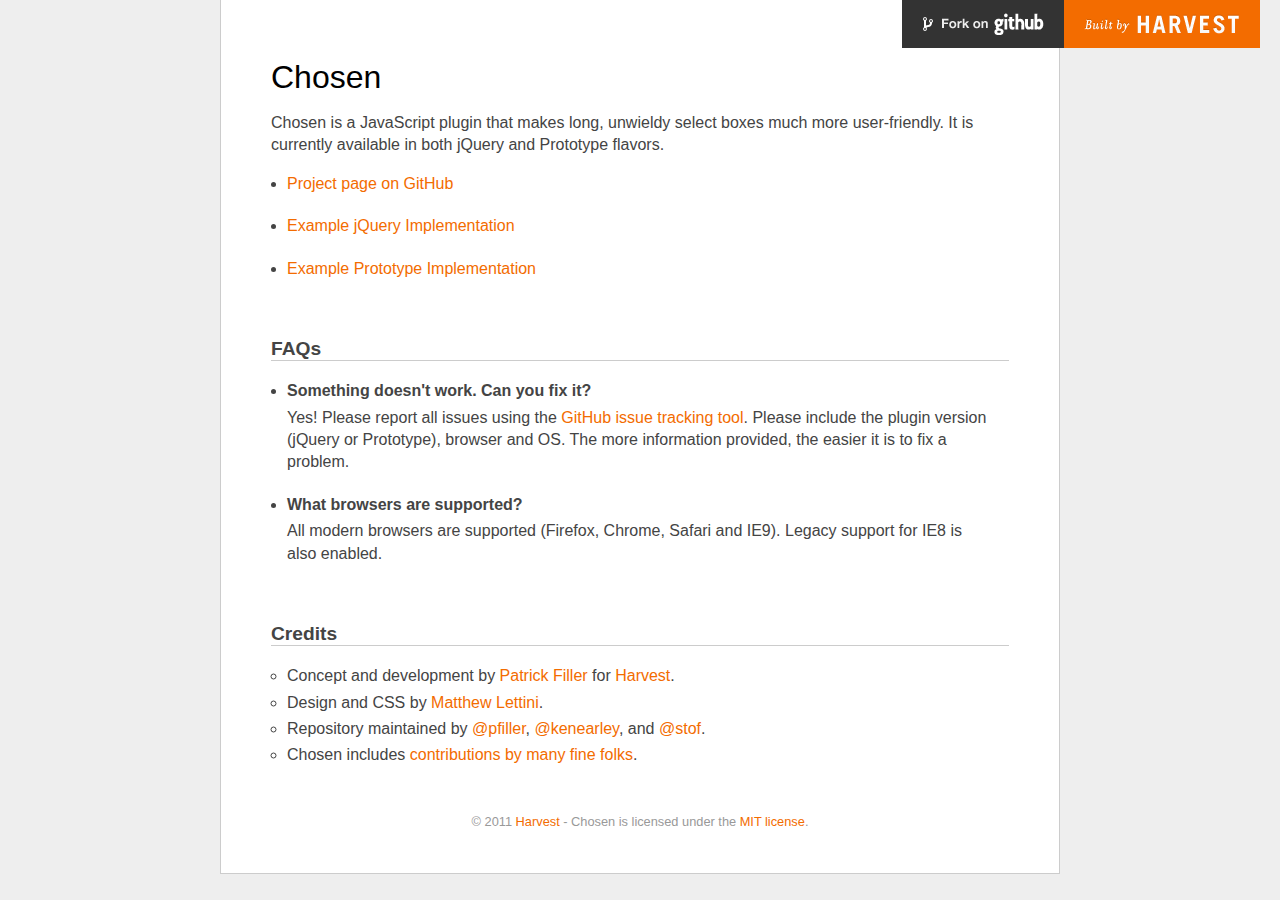
<file: wp-content/plugins/the-events-calendar/vendor/chosen/public/index.html>
<!doctype html>
<html lang="en">
  <head>
    <meta charset="utf-8">
    <!-- Always force latest IE rendering engine (even in intranet) & Chrome Frame -->
    <meta http-equiv="X-UA-Compatible" content="IE=edge,chrome=1">

    <title>Chosen - a JavaScript plugin for jQuery and Prototype - makes select boxes better</title>
    <meta name="description" content="">
    <meta name="author" content="Patrick Filler, Harvest">
    
    <!-- Place favicon.ico & apple-touch-icon.png in the root of your domain and delete these references -->
    <link rel="shortcut icon" href="/favicon.ico">
    <link rel="apple-touch-icon" href="/apple-touch-icon.png">

    <!-- CSS: implied media="all" -->
    <link rel="stylesheet" href="docsupport/style.css">
    <link rel="stylesheet" href="chosen.min.css" />
    
    <!--[if lt IE 9]>
      <script type="text/javascript">
      (function(){
        var html5elements = "address|article|aside|audio|canvas|command|datalist|details|dialog|figure|figcaption|footer|header|hgroup|keygen|mark|meter|menu|nav|progress|ruby|section|time|video".split('|');
        for(var i = 0; i < html5elements.length; i++){
          document.createElement(html5elements[i]);
        }

      })();
      </script>
    <![endif]-->
  </head>

  <body>
    <div id="container">
      <div id="content">
        <header>
          <h1>Chosen</h1>
        </header>
        <div id="container">
          <h2 class="intro">Chosen is a JavaScript plugin that makes long, unwieldy select boxes much more user-friendly. It is currently available in both jQuery and Prototype flavors.</h2>
          <ul>
            <li><a href="https://github.com/harvesthq/chosen/">Project page on GitHub</a></li>
            <li><a href="example.jquery.html">Example jQuery Implementation</a></li>
            <li><a href="example.proto.html">Example Prototype Implementation</a></li>
          </ul>

          <h2>FAQs</h2>
          <ul class="faqs">
            <li>
              <h3>Something doesn't work. Can you fix it?</h3>
              <p>Yes! Please report all issues using the <a href="http://github.com/harvesthq/chosen/issues">GitHub issue tracking tool</a>. Please include the plugin version (jQuery or Prototype), browser and OS. The more information provided, the easier it is to fix a problem.</p>
            </li>
            <li>
              <h3>What browsers are supported?</h3>
              <p>All modern browsers are supported (Firefox, Chrome, Safari and IE9). Legacy support for IE8 is also enabled.</p>
            </li>
          <ul>
            
          <h2>Credits</h2>

          <ul class="credits">
            <li>Concept and development by <a href="http://patrickfiller.com">Patrick Filler</a> for <a href="https://getharvest.com">Harvest</a>.</li>
            <li>Design and CSS by <a href="http://matthewlettini.com">Matthew Lettini</a>.</li>
            <li>Repository maintained by <a href="https://github.com/pfiller">@pfiller</a>, <a href="https://github.com/kenearley">@kenearley</a>, and <a href="https://github.com/stof">@stof</a>.</li>
            <li>Chosen includes <a href="https://github.com/harvesthq/chosen/contributors">contributions by many fine folks</a>.</li>
          </ul>

          <footer>
            &copy; 2011 <a href="http://www.getharvest.com/">Harvest</a> - Chosen is licensed under the <a href="http://en.wikipedia.org/wiki/MIT_License">MIT license</a>.
          </footer>
          
        </div>
        <script src="https://ajax.googleapis.com/ajax/libs/jquery/1.7.1/jquery.min.js" type="text/javascript"></script>
        <script src="chosen.jquery.min.js" type="text/javascript"></script>
        <script type="text/javascript">
          $(".chzn-select").chosen();
          $(".chzn-select-deselect").chosen({allow_single_deselect:true});
        </script>
        
        <script type="text/javascript">

          var _gaq = _gaq || [];
          _gaq.push(['_setAccount', 'UA-103886-18']);
          _gaq.push(['_trackPageview']);

          (function() {
            var ga = document.createElement('script'); ga.type = 'text/javascript'; ga.async = true;
            ga.src = ('https:' == document.location.protocol ? 'https://ssl' : 'http://www') + '.google-analytics.com/ga.js';
            var s = document.getElementsByTagName('script')[0]; s.parentNode.insertBefore(ga, s);
          })();

        </script>
      </div>
    </div>
    <div class="oss-bar">
      <ul>
        <li><a class="fork" href="https://github.com/harvesthq/chosen">Fork on Github</a></li>
        <li><a class="harvest" href="http://www.getharvest.com/">Built by Harvest</a></li>
      </ul>
    </div>
  </body>
</html>
</file>
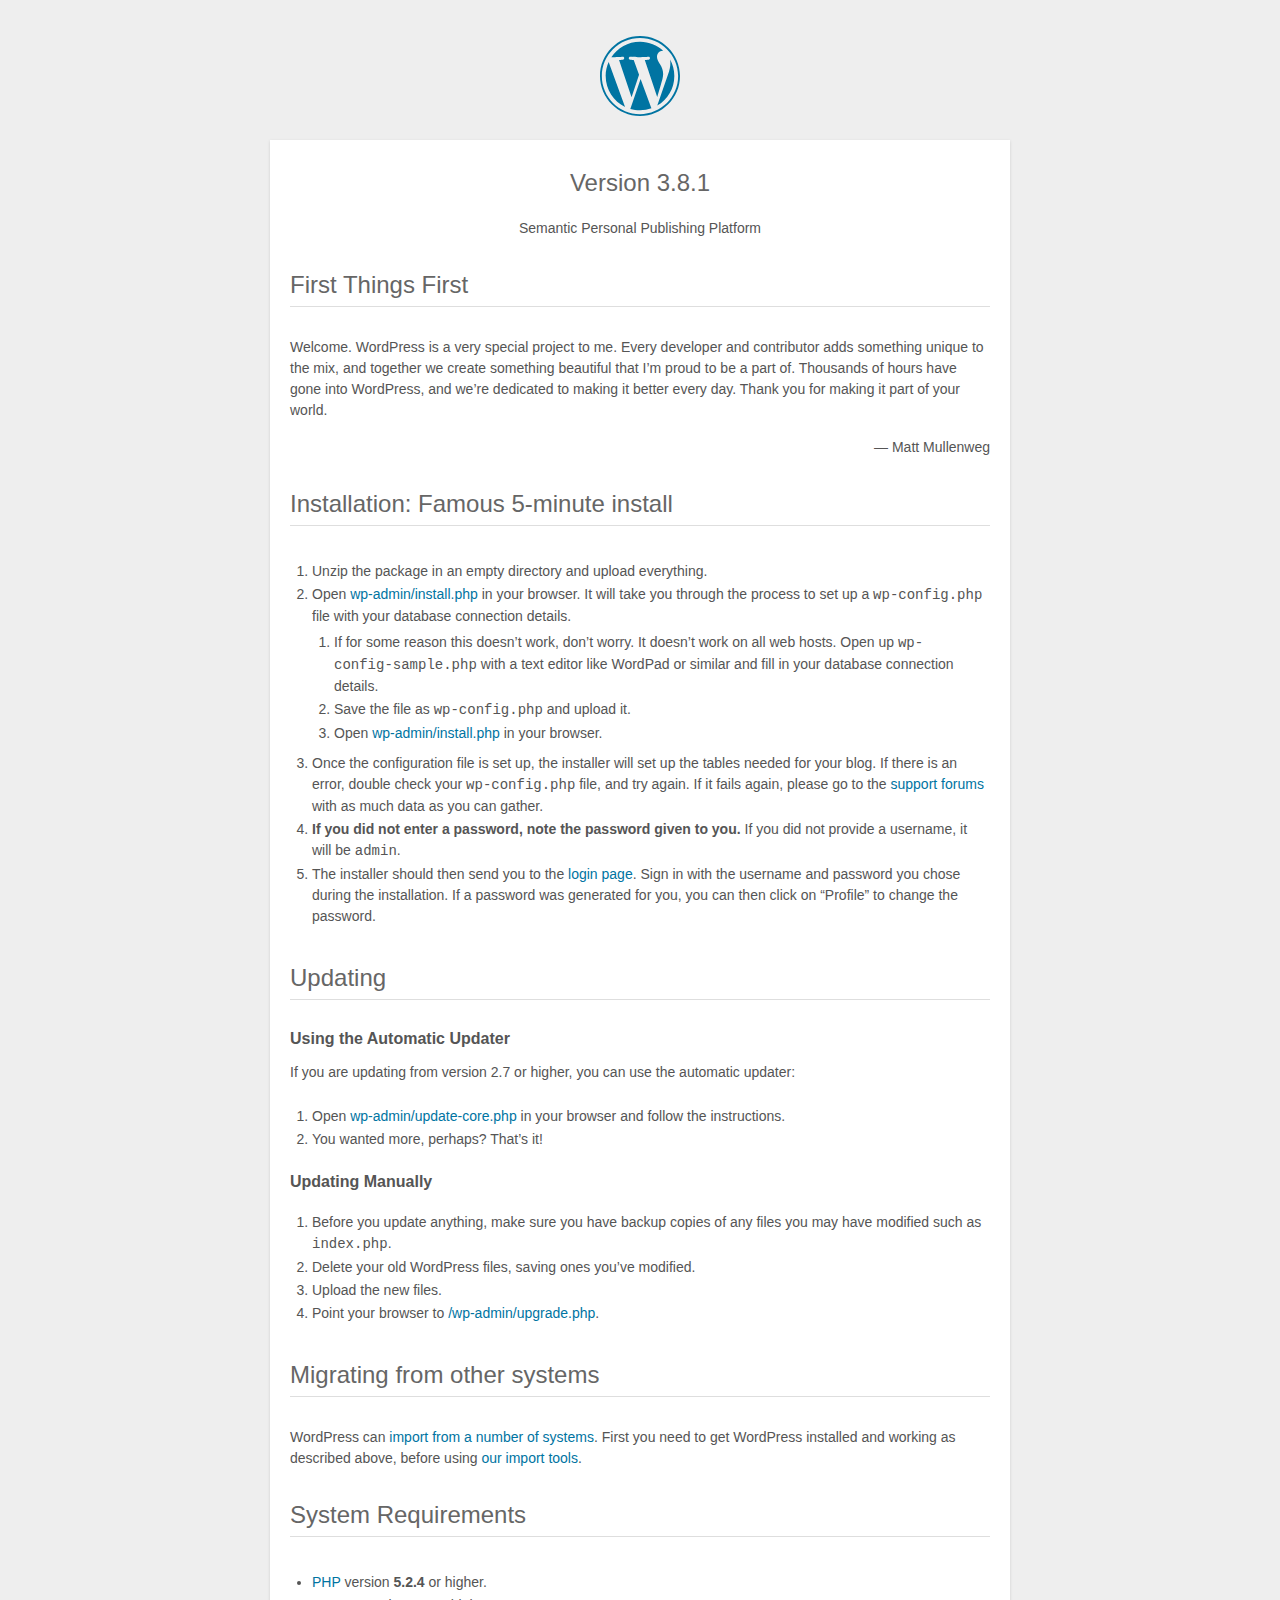
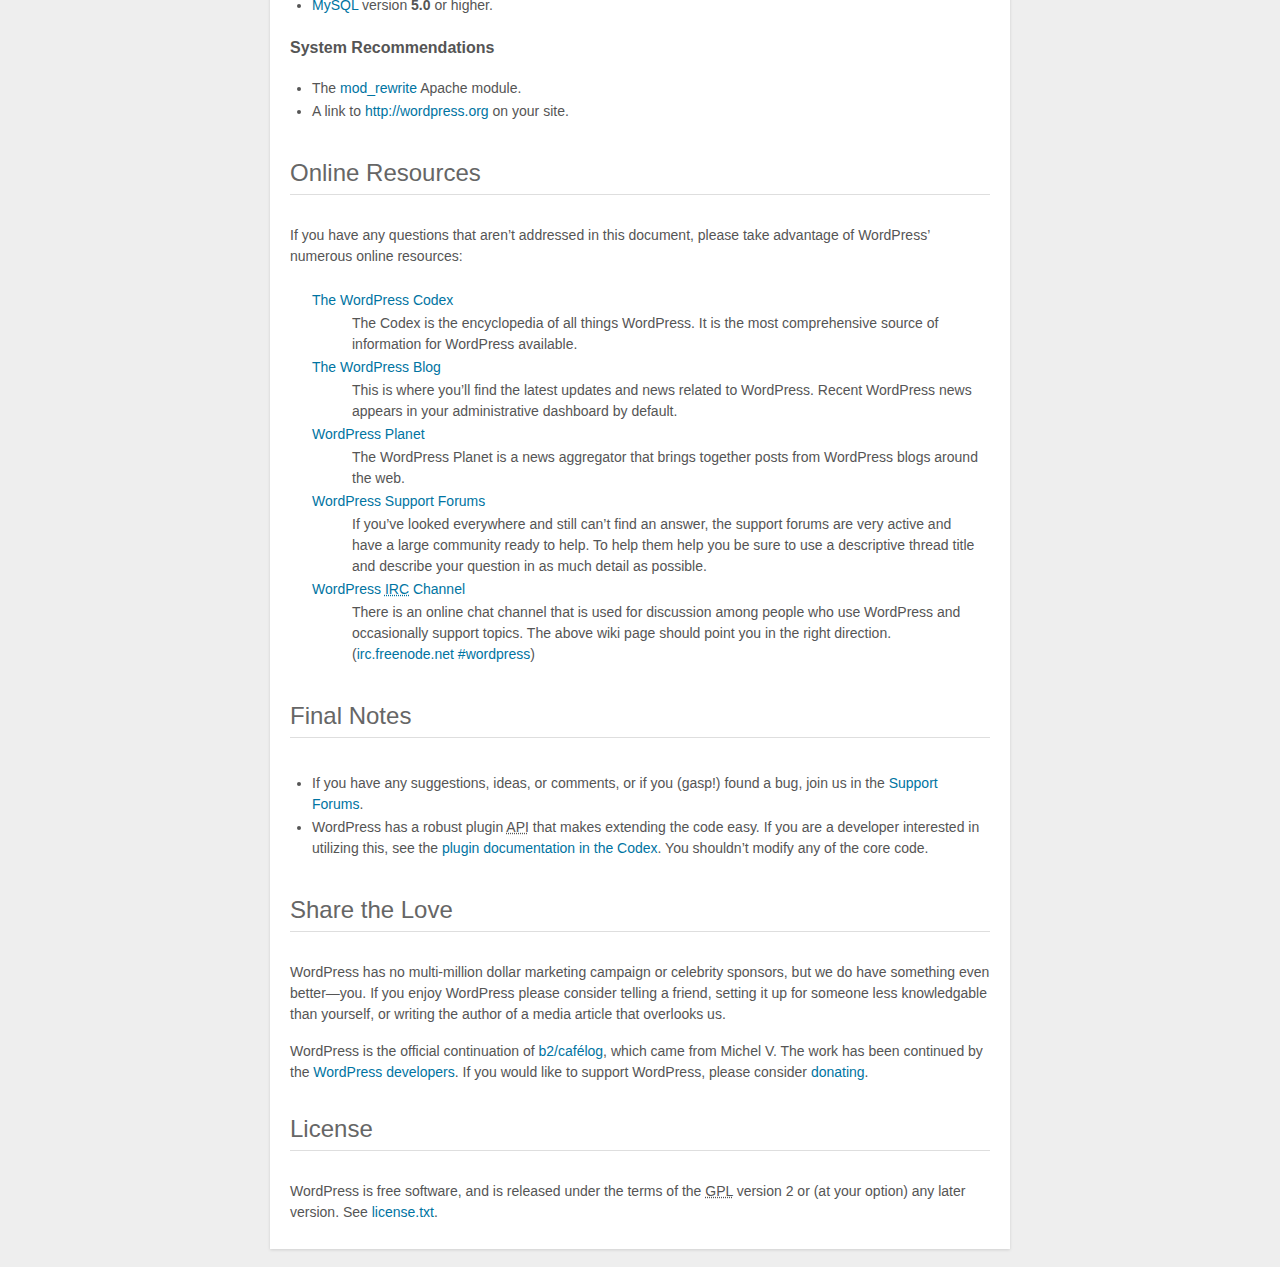
<file: readme.html>
<!DOCTYPE html>
<html>
<head>
	<meta name="viewport" content="width=device-width" />
	<meta http-equiv="Content-Type" content="text/html; charset=utf-8" />
	<title>WordPress &#8250; ReadMe</title>
	<link rel="stylesheet" href="wp-admin/css/install.css?ver=20100228" type="text/css" />
</head>
<body>
<h1 id="logo">
	<a href="http://wordpress.org/"><img alt="WordPress" src="wp-admin/images/wordpress-logo.png" /></a>
	<br /> Version 3.8.1
</h1>
<p style="text-align: center">Semantic Personal Publishing Platform</p>

<h1>First Things First</h1>
<p>Welcome. WordPress is a very special project to me. Every developer and contributor adds something unique to the mix, and together we create something beautiful that I&#8217;m proud to be a part of. Thousands of hours have gone into WordPress, and we&#8217;re dedicated to making it better every day. Thank you for making it part of your world.</p>
<p style="text-align: right">&#8212; Matt Mullenweg</p>

<h1>Installation: Famous 5-minute install</h1>
<ol>
	<li>Unzip the package in an empty directory and upload everything.</li>
	<li>Open <span class="file"><a href="wp-admin/install.php">wp-admin/install.php</a></span> in your browser. It will take you through the process to set up a <code>wp-config.php</code> file with your database connection details.
		<ol>
			<li>If for some reason this doesn&#8217;t work, don&#8217;t worry. It doesn&#8217;t work on all web hosts. Open up <code>wp-config-sample.php</code> with a text editor like WordPad or similar and fill in your database connection details.</li>
			<li>Save the file as <code>wp-config.php</code> and upload it.</li>
			<li>Open <span class="file"><a href="wp-admin/install.php">wp-admin/install.php</a></span> in your browser.</li>
		</ol>
	</li>
	<li>Once the configuration file is set up, the installer will set up the tables needed for your blog. If there is an error, double check your <code>wp-config.php</code> file, and try again. If it fails again, please go to the <a href="http://wordpress.org/support/" title="WordPress support">support forums</a> with as much data as you can gather.</li>
	<li><strong>If you did not enter a password, note the password given to you.</strong> If you did not provide a username, it will be <code>admin</code>.</li>
	<li>The installer should then send you to the <a href="wp-login.php">login page</a>. Sign in with the username and password you chose during the installation. If a password was generated for you, you can then click on &#8220;Profile&#8221; to change the password.</li>
</ol>

<h1>Updating</h1>
<h2>Using the Automatic Updater</h2>
<p>If you are updating from version 2.7 or higher, you can use the automatic updater:</p>
<ol>
	<li>Open <span class="file"><a href="wp-admin/update-core.php">wp-admin/update-core.php</a></span> in your browser and follow the instructions.</li>
	<li>You wanted more, perhaps? That&#8217;s it!</li>
</ol>

<h2>Updating Manually</h2>
<ol>
	<li>Before you update anything, make sure you have backup copies of any files you may have modified such as <code>index.php</code>.</li>
	<li>Delete your old WordPress files, saving ones you&#8217;ve modified.</li>
	<li>Upload the new files.</li>
	<li>Point your browser to <span class="file"><a href="wp-admin/upgrade.php">/wp-admin/upgrade.php</a>.</span></li>
</ol>

<h1>Migrating from other systems</h1>
<p>WordPress can <a href="http://codex.wordpress.org/Importing_Content">import from a number of systems</a>. First you need to get WordPress installed and working as described above, before using <a href="wp-admin/import.php" title="Import to WordPress">our import tools</a>.</p>

<h1>System Requirements</h1>
<ul>
	<li><a href="http://php.net/">PHP</a> version <strong>5.2.4</strong> or higher.</li>
	<li><a href="http://www.mysql.com/">MySQL</a> version <strong>5.0</strong> or higher.</li>
</ul>

<h2>System Recommendations</h2>
<ul>
	<li>The <a href="http://httpd.apache.org/docs/2.2/mod/mod_rewrite.html">mod_rewrite</a> Apache module.</li>
	<li>A link to <a href="http://wordpress.org/">http://wordpress.org</a> on your site.</li>
</ul>

<h1>Online Resources</h1>
<p>If you have any questions that aren&#8217;t addressed in this document, please take advantage of WordPress&#8217; numerous online resources:</p>
<dl>
	<dt><a href="http://codex.wordpress.org/">The WordPress Codex</a></dt>
		<dd>The Codex is the encyclopedia of all things WordPress. It is the most comprehensive source of information for WordPress available.</dd>
	<dt><a href="http://wordpress.org/news/">The WordPress Blog</a></dt>
		<dd>This is where you&#8217;ll find the latest updates and news related to WordPress. Recent WordPress news appears in your administrative dashboard by default.</dd>
	<dt><a href="http://planet.wordpress.org/">WordPress Planet</a></dt>
		<dd>The WordPress Planet is a news aggregator that brings together posts from WordPress blogs around the web.</dd>
	<dt><a href="http://wordpress.org/support/">WordPress Support Forums</a></dt>
		<dd>If you&#8217;ve looked everywhere and still can&#8217;t find an answer, the support forums are very active and have a large community ready to help. To help them help you be sure to use a descriptive thread title and describe your question in as much detail as possible.</dd>
	<dt><a href="http://codex.wordpress.org/IRC">WordPress <abbr title="Internet Relay Chat">IRC</abbr> Channel</a></dt>
		<dd>There is an online chat channel that is used for discussion among people who use WordPress and occasionally support topics. The above wiki page should point you in the right direction. (<a href="irc://irc.freenode.net/wordpress">irc.freenode.net #wordpress</a>)</dd>
</dl>

<h1>Final Notes</h1>
<ul>
	<li>If you have any suggestions, ideas, or comments, or if you (gasp!) found a bug, join us in the <a href="http://wordpress.org/support/">Support Forums</a>.</li>
	<li>WordPress has a robust plugin <abbr title="application programming interface">API</abbr> that makes extending the code easy. If you are a developer interested in utilizing this, see the <a href="http://codex.wordpress.org/Plugin_API" title="WordPress plugin API">plugin documentation in the Codex</a>. You shouldn&#8217;t modify any of the core code.</li>
</ul>

<h1>Share the Love</h1>
<p>WordPress has no multi-million dollar marketing campaign or celebrity sponsors, but we do have something even better&#8212;you. If you enjoy WordPress please consider telling a friend, setting it up for someone less knowledgable than yourself, or writing the author of a media article that overlooks us.</p>

<p>WordPress is the official continuation of <a href="http://cafelog.com/">b2/caf&#233;log</a>, which came from Michel V. The work has been continued by the <a href="http://wordpress.org/about/">WordPress developers</a>. If you would like to support WordPress, please consider <a href="http://wordpress.org/donate/" title="Donate to WordPress">donating</a>.</p>

<h1>License</h1>
<p>WordPress is free software, and is released under the terms of the <abbr title="GNU General Public License">GPL</abbr> version 2 or (at your option) any later version. See <a href="license.txt">license.txt</a>.</p>

</body>
</html>
</file>
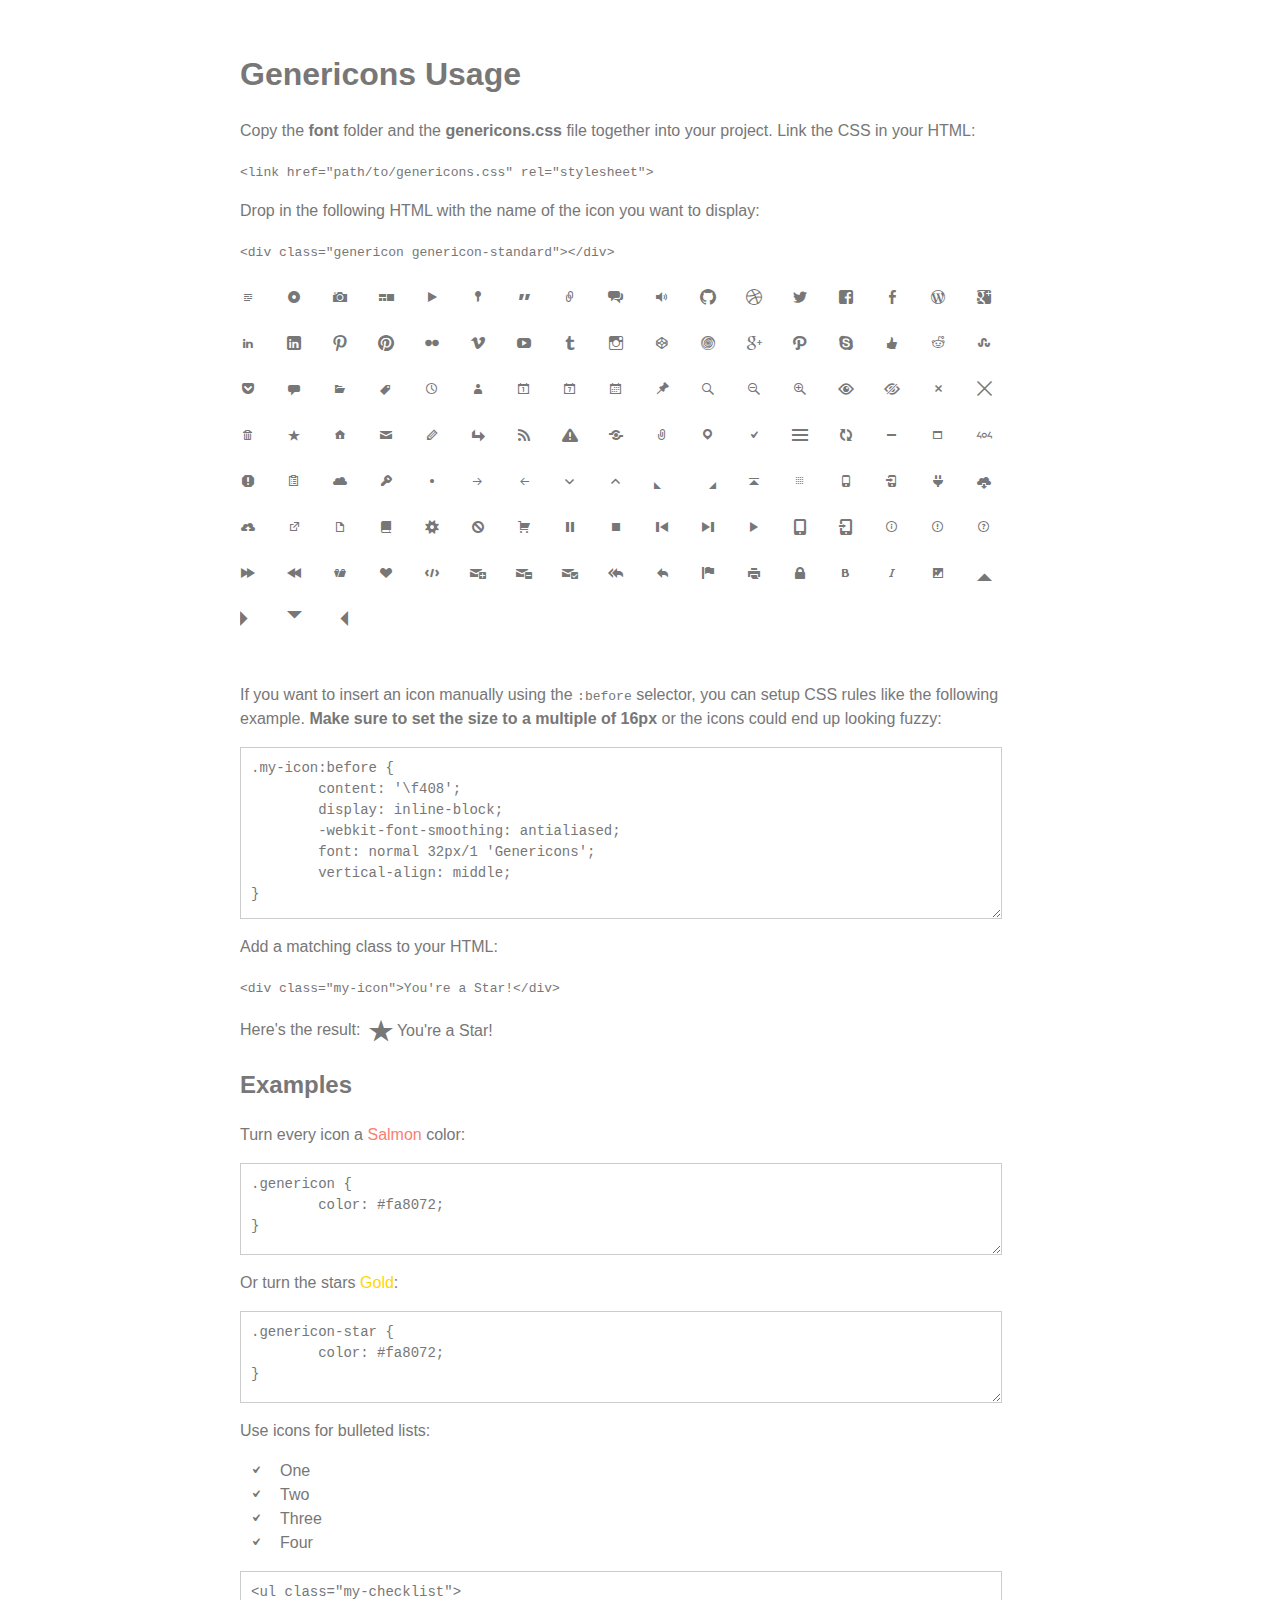
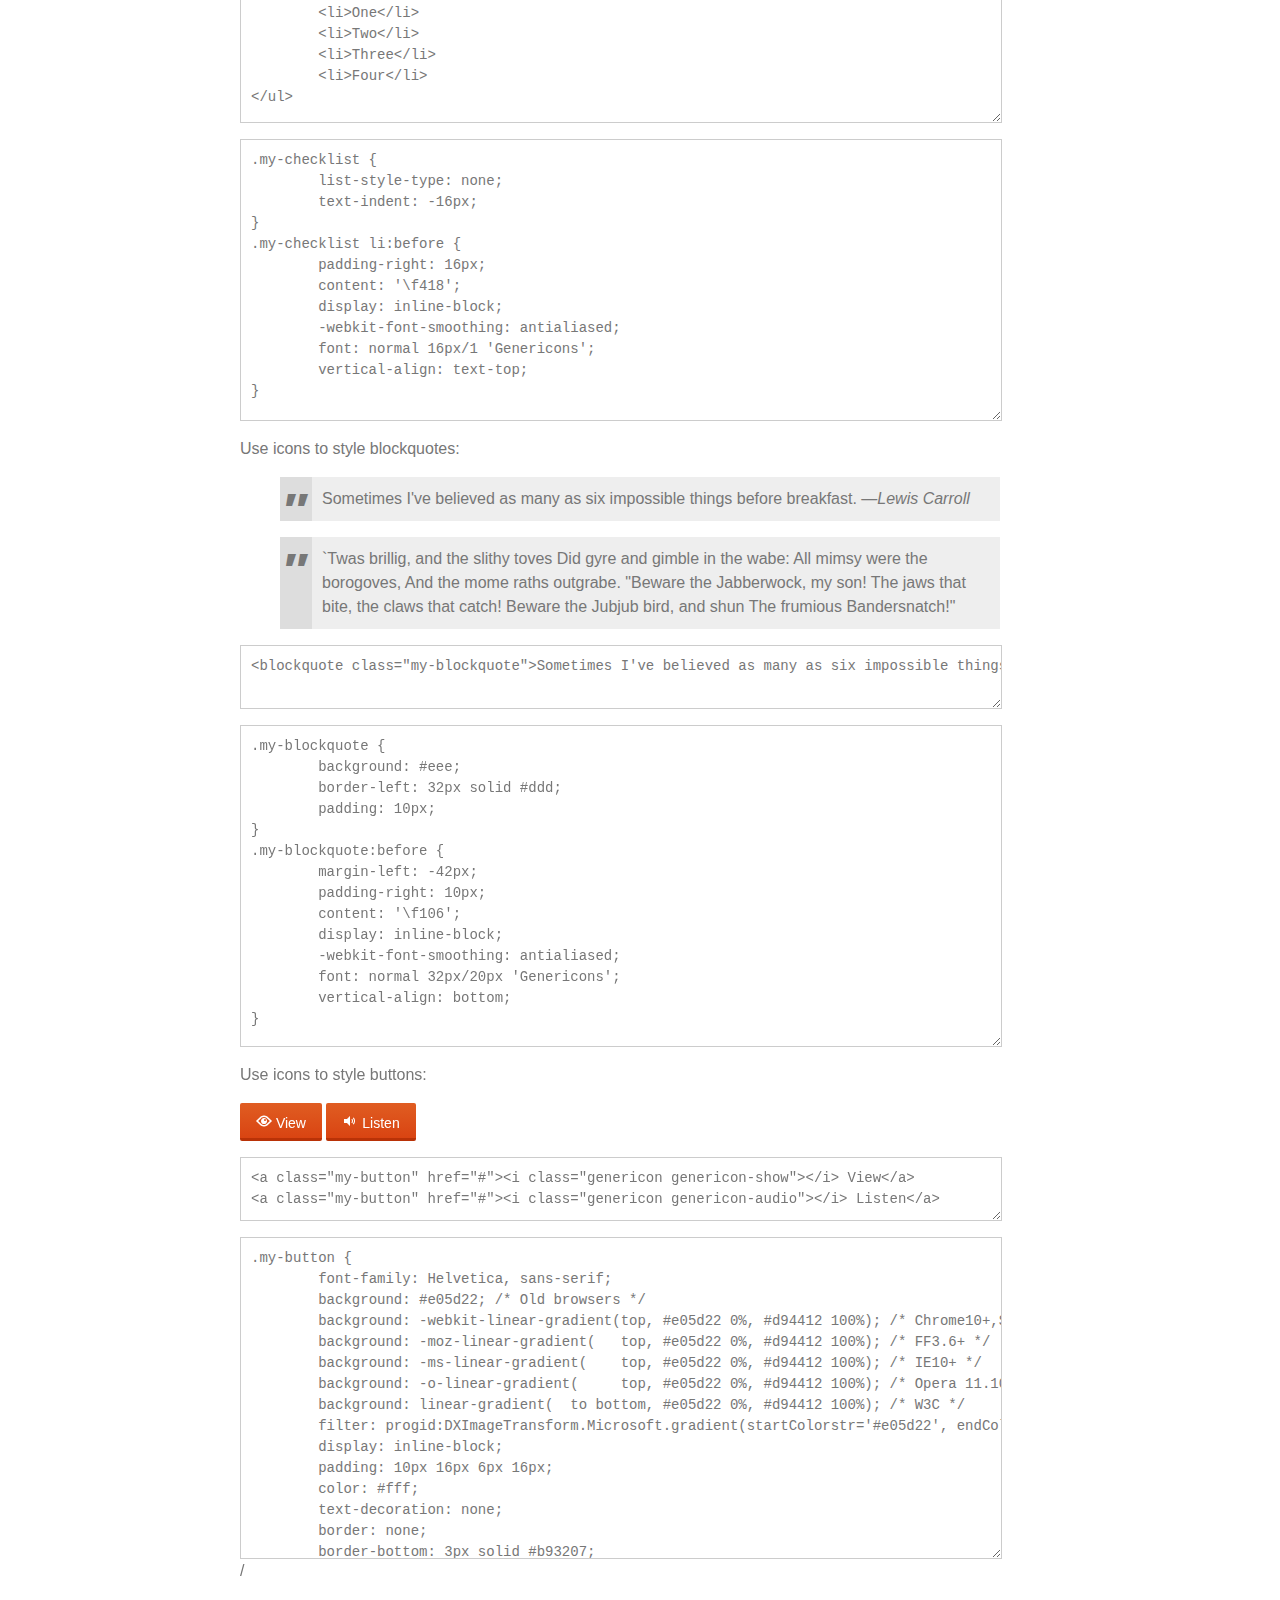
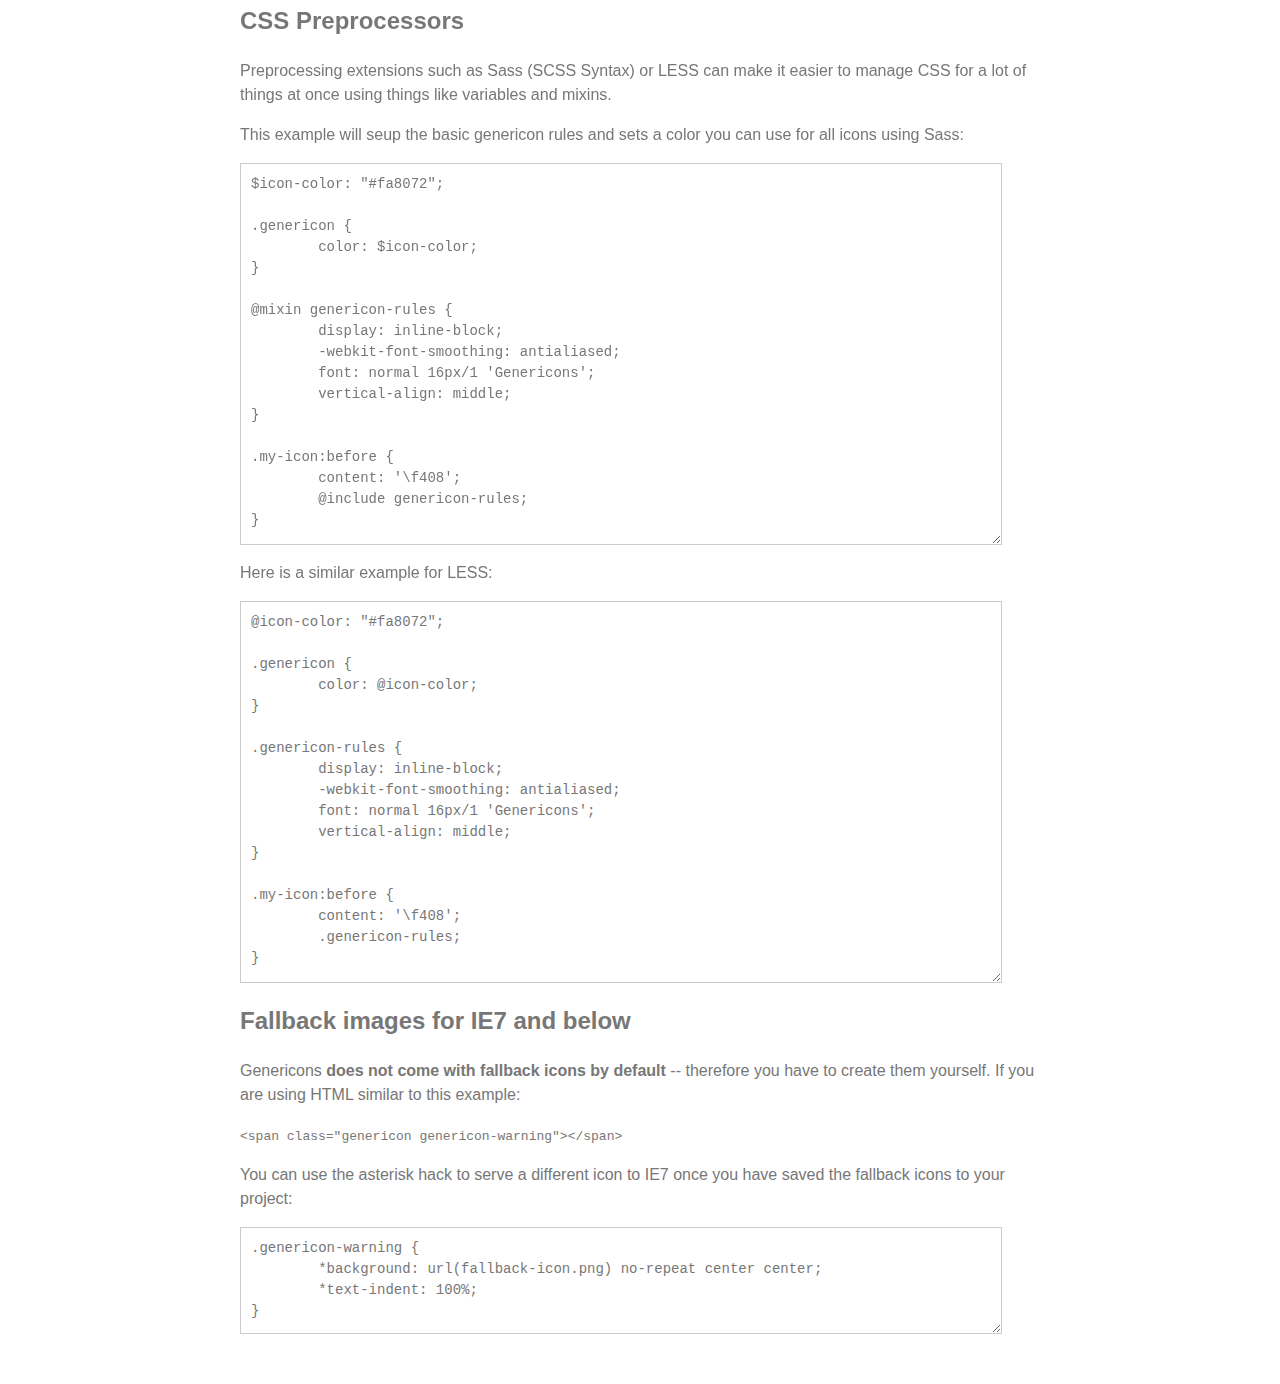
<file: wp-content/themes/twentyfourteen/genericons/example.html>
<!DOCTYPE html>
<html dir="ltr" lang="en">
<head>
<title>Genericons</title>
<link rel="stylesheet" href="genericons.css">
<style type="text/css">
body {
	font-family: sans-serif;
	line-height: 1.5;
	width: 800px;
	margin: 50px auto;
	color: #777;
	background: white;
}
.icons {
	overflow: hidden;
	padding: 10px 0;
}
.icons div {
	cursor: pointer;
	float: left;
	margin: 0 30px 30px 0;
}
.icons:hover div {
	background: #f7f7f7;
}
.code {
        display: block;
        font: 14px/1.5 monospace;
        width: 740px;
        white-space: pre;
        border: 1px solid #ccc;
        padding: 10px;
        color: #777;
        overflow: auto;
}
.my-icon:before {
	content: '\f408';
        display: inline-block;
        -webkit-font-smoothing: antialiased;
        font: normal 32px/1 'Genericons';
        vertical-align: middle;
}
/* For the Examples */
.my-checklist {
	list-style-type: none;
	text-indent: -16px;
}
.my-checklist li:before {
	padding-right: 16px;
	content: '\f418';
        display: inline-block;
        -webkit-font-smoothing: antialiased;
        font: normal 16px/1 'Genericons';
        vertical-align: text-top;
}
.my-blockquote {
	background: #eee;
	border-left: 32px solid #ddd;
	padding: 10px;
}
.my-blockquote:before {
	margin-left: -42px;
	padding-right: 10px;
        content: '\f106';
        display: inline-block;
        -webkit-font-smoothing: antialiased;
        font: normal 32px/20px 'Genericons';
        vertical-align: bottom;
}
.my-button {
	font-family: Helvetica, sans-serif;
	font-size: 14px;
	background: #e05d22; /* Old browsers */
	background: -webkit-linear-gradient(top, #e05d22 0%, #d94412 100%); /* Chrome10+,Safari5.1+ */
	background: -moz-linear-gradient(   top, #e05d22 0%, #d94412 100%); /* FF3.6+ */
	background: -ms-linear-gradient(    top, #e05d22 0%, #d94412 100%); /* IE10+ */
	background: -o-linear-gradient(     top, #e05d22 0%, #d94412 100%); /* Opera 11.10+ */
	background: linear-gradient(  to bottom, #e05d22 0%, #d94412 100%); /* W3C */
	filter: progid:DXImageTransform.Microsoft.gradient(startColorstr='#e05d22', endColorstr='#d94412', GradientType=0); /* IE6-9 */
	display: inline-block;
	padding: 10px 16px 4px 16px;
	color: #fff;
	text-decoration: none;
	border: none;
	border-bottom: 3px solid #b93207;
	border-radius: 2px;
}
.my-button:hover,
.my-button:focus {
	background: #ed6a31; /* Old browsers */
	background: -webkit-linear-gradient(top, #ed6a31 0%, #e55627 100%); /* Chrome10+,Safari5.1+ */
	background: -moz-linear-gradient(   top, #ed6a31 0%, #e55627 100%); /* FF3.6+ */
	background: -ms-linear-gradient(    top, #ed6a31 0%, #e55627 100%); /* IE10+ */
	background: -o-linear-gradient(     top, #ed6a31 0%, #e55627 100%); /* Opera 11.10+ */
	background: linear-gradient(  to bottom, #ed6a31 0%, #e55627 100%); /* W3C */
	filter: progid:DXImageTransform.Microsoft.gradient(startColorstr='#ed6a31', endColorstr='#e55627', GradientType=0); /* IE6-9 */
	outline: none;
}
.my-button:active {
	background: #d94412; /* Old browsers */
	background: -webkit-linear-gradient(top, #d94412 0%, #e05d22 100%); /* Chrome10+,Safari5.1+ */
	background: -moz-linear-gradient(   top, #d94412 0%, #e05d22 100%); /* FF3.6+ */
	background: -ms-linear-gradient(    top, #d94412 0%, #e05d22 100%); /* IE10+ */
	background: -o-linear-gradient(     top, #d94412 0%, #e05d22 100%); /* Opera 11.10+ */
	background: linear-gradient(  to bottom, #d94412 0%, #e05d22 100%); /* W3C */
	filter: progid:DXImageTransform.Microsoft.gradient(startColorstr='#d94412', endColorstr='#e05d22', GradientType=0); /* IE6-9 */
	border: none;
	border-top: 3px solid #b93207;
	padding: 6px 16px 7px 16px;
}
</style>
</head>
<body>

<div class="section">

	<h1>Genericons Usage</h1>

	<p>Copy the <strong>font</strong> folder and the <strong>genericons.css</strong> file together into your project. Link the CSS in your HTML:</p>

	<p><code>&lt;link href="path/to/genericons.css" rel="stylesheet"&gt;</code></p>

	<p>Drop in the following HTML with the name of the icon you want to display:</p>

	<p><code>&lt;div class="genericon genericon-standard"&gt;&lt;/div&gt;</code></p>

	<div class="icons">
	
		<!-- post formats -->
		<div alt="f100" class="genericon genericon-standard"></div>
		<div alt="f101" class="genericon genericon-aside"></div>
		<div alt="f102" class="genericon genericon-image"></div>
		<div alt="f103" class="genericon genericon-gallery"></div>
		<div alt="f104" class="genericon genericon-video"></div>
		<div alt="f105" class="genericon genericon-status"></div>
		<div alt="f106" class="genericon genericon-quote"></div>
		<div alt="f107" class="genericon genericon-link"></div>
		<div alt="f108" class="genericon genericon-chat"></div>
		<div alt="f109" class="genericon genericon-audio"></div>

		<!-- social icons -->
		<div alt="f200" class="genericon genericon-github"></div>
		<div alt="f201" class="genericon genericon-dribbble"></div>
		<div alt="f202" class="genericon genericon-twitter"></div>
		<div alt="f203" class="genericon genericon-facebook"></div>
		<div alt="f204" class="genericon genericon-facebook-alt"></div>
		<div alt="f205" class="genericon genericon-wordpress"></div>
		<div alt="f206" class="genericon genericon-googleplus"></div>
		<div alt="f207" class="genericon genericon-linkedin"></div>
		<div alt="f208" class="genericon genericon-linkedin-alt"></div>
		<div alt="f209" class="genericon genericon-pinterest"></div>
		<div alt="f210" class="genericon genericon-pinterest-alt"></div>
		<div alt="f211" class="genericon genericon-flickr"></div>
		<div alt="f212" class="genericon genericon-vimeo"></div>
		<div alt="f213" class="genericon genericon-youtube"></div>
		<div alt="f214" class="genericon genericon-tumblr"></div>
		<div alt="f215" class="genericon genericon-instagram"></div>
		<div alt="f216" class="genericon genericon-codepen"></div>
		<div alt="f217" class="genericon genericon-polldaddy"></div>
		<div alt="f218" class="genericon genericon-googleplus-alt"></div>
		<div alt="f219" class="genericon genericon-path"></div>
		<div alt="f220" class="genericon genericon-skype"></div>
		<div alt="f221" class="genericon genericon-digg"></div>
		<div alt="f222" class="genericon genericon-reddit"></div>
		<div alt="f223" class="genericon genericon-stumbleupon"></div>
		<div alt="f224" class="genericon genericon-pocket"></div>

		<!-- meta icons -->
		<div alt="f300" class="genericon genericon-comment"></div>
		<div alt="f301" class="genericon genericon-category"></div>
		<div alt="f302" class="genericon genericon-tag"></div>
		<div alt="f303" class="genericon genericon-time"></div>
		<div alt="f304" class="genericon genericon-user"></div>
		<div alt="f305" class="genericon genericon-day"></div>
		<div alt="f306" class="genericon genericon-week"></div>
		<div alt="f307" class="genericon genericon-month"></div>
		<div alt="f308" class="genericon genericon-pinned"></div>

		<!-- other icons -->
		<div alt="f400" class="genericon genericon-search"></div>
		<div alt="f401" class="genericon genericon-unzoom"></div>
		<div alt="f402" class="genericon genericon-zoom"></div>
		<div alt="f403" class="genericon genericon-show"></div>
		<div alt="f404" class="genericon genericon-hide"></div>
		<div alt="f405" class="genericon genericon-close"></div>
		<div alt="f406" class="genericon genericon-close-alt"></div>
		<div alt="f407" class="genericon genericon-trash"></div>
		<div alt="f408" class="genericon genericon-star"></div>
		<div alt="f409" class="genericon genericon-home"></div>
		<div alt="f410" class="genericon genericon-mail"></div>
		<div alt="f411" class="genericon genericon-edit"></div>
		<div alt="f412" class="genericon genericon-reply"></div>
		<div alt="f413" class="genericon genericon-feed"></div>
		<div alt="f414" class="genericon genericon-warning"></div>
		<div alt="f415" class="genericon genericon-share"></div>
		<div alt="f416" class="genericon genericon-attachment"></div>
		<div alt="f417" class="genericon genericon-location"></div>
		<div alt="f418" class="genericon genericon-checkmark"></div>
		<div alt="f419" class="genericon genericon-menu"></div>
		<div alt="f420" class="genericon genericon-refresh"></div>
		<div alt="f421" class="genericon genericon-minimize"></div>
		<div alt="f422" class="genericon genericon-maximize"></div>
		<div alt="f423" class="genericon genericon-404"></div>
		<div alt="f424" class="genericon genericon-spam"></div>
		<div alt="f425" class="genericon genericon-summary"></div>
		<div alt="f426" class="genericon genericon-cloud"></div>
		<div alt="f427" class="genericon genericon-key"></div>
		<div alt="f428" class="genericon genericon-dot"></div>
		<div alt="f429" class="genericon genericon-next"></div>
		<div alt="f430" class="genericon genericon-previous"></div>
		<div alt="f431" class="genericon genericon-expand"></div>
		<div alt="f432" class="genericon genericon-collapse"></div>
		<div alt="f433" class="genericon genericon-dropdown"></div>
		<div alt="f434" class="genericon genericon-dropdown-left"></div>
		<div alt="f435" class="genericon genericon-top"></div>
		<div alt="f436" class="genericon genericon-draggable"></div>
		<div alt="f437" class="genericon genericon-phone"></div>
		<div alt="f438" class="genericon genericon-send-to-phone"></div>
		<div alt="f439" class="genericon genericon-plugin"></div>
		<div alt="f440" class="genericon genericon-cloud-download"></div>
		<div alt="f441" class="genericon genericon-cloud-upload"></div>
		<div alt="f442" class="genericon genericon-external"></div>
		<div alt="f443" class="genericon genericon-document"></div>
		<div alt="f444" class="genericon genericon-book"></div>
		<div alt="f445" class="genericon genericon-cog"></div>
		<div alt="f446" class="genericon genericon-unapprove"></div>
		<div alt="f447" class="genericon genericon-cart"></div>
		<div alt="f448" class="genericon genericon-pause"></div>
		<div alt="f449" class="genericon genericon-stop"></div>
		<div alt="f450" class="genericon genericon-skip-back"></div>
		<div alt="f451" class="genericon genericon-skip-ahead"></div>
		<div alt="f452" class="genericon genericon-play"></div>
		<div alt="f453" class="genericon genericon-tablet"></div>
		<div alt="f454" class="genericon genericon-send-to-tablet"></div>
		<div alt="f455" class="genericon genericon-info"></div>
		<div alt="f456" class="genericon genericon-notice"></div>
		<div alt="f457" class="genericon genericon-help"></div>
		<div alt="f458" class="genericon genericon-fastforward"></div>
		<div alt="f459" class="genericon genericon-rewind"></div>
		<div alt="f460" class="genericon genericon-portfolio"></div>
		<div alt="f461" class="genericon genericon-heart"></div>
		<div alt="f462" class="genericon genericon-code"></div>
		<div alt="f463" class="genericon genericon-subscribe"></div>
		<div alt="f464" class="genericon genericon-unsubscribe"></div>
		<div alt="f465" class="genericon genericon-subscribed"></div>
		<div alt="f466" class="genericon genericon-reply-alt"></div>
		<div alt="f467" class="genericon genericon-reply-single"></div>
		<div alt="f468" class="genericon genericon-flag"></div>
		<div alt="f469" class="genericon genericon-print"></div>
		<div alt="f470" class="genericon genericon-lock"></div>
		<div alt="f471" class="genericon genericon-bold"></div>
		<div alt="f472" class="genericon genericon-italic"></div>
		<div alt="f473" class="genericon genericon-picture"></div>

		<!-- generic shapes -->
		<div alt="f500" class="genericon genericon-uparrow"></div>
		<div alt="f501" class="genericon genericon-rightarrow"></div>
		<div alt="f502" class="genericon genericon-downarrow"></div>
		<div alt="f503" class="genericon genericon-leftarrow"></div>

	</div>

	<p>If you want to insert an icon manually using the <code>:before</code> selector, you can setup CSS rules like the following example. <strong>Make sure to set the size to a multiple of 16px</strong> or the icons could end up looking fuzzy:</p>

<p><textarea class="code" style="min-height: 150px;" onclick="select();">.my-icon:before {
	content: '\f408';
        display: inline-block;
        -webkit-font-smoothing: antialiased;
        font: normal 32px/1 'Genericons';
        vertical-align: middle;
}</textarea></p>

	<p>Add a matching class to your HTML:</p>

	<p><code>&lt;div class="my-icon"&gt;You're a Star!&lt;/div&gt;</code></p>

	<p>Here's the result: <span class="my-icon">You're a Star!</span></p>

	<h2>Examples</h2>

	<p>Turn every icon a <span style="color: #fa8072;">Salmon</span> color:</p>

<p><textarea class="code" style="min-height: 70px" onclick="select();">
.genericon {
	color: #fa8072;
}</textarea></p>

	<p>Or turn the stars <span style="color: #ffd700;">Gold</span>:</p>

<p><textarea class="code" style="min-height: 70px" onclick="select();">
.genericon-star {
	color: #fa8072;
}</textarea></p>

	<p>Use icons for bulleted lists:</p>

	<ul class="my-checklist">
		<li>One</li>
		<li>Two</li>
		<li>Three</li>
		<li>Four</li>
	</ul>

<p><textarea class="code" style="min-height: 130px" onclick="select();">
<ul class="my-checklist">
	<li>One</li>
	<li>Two</li>
	<li>Three</li>
	<li>Four</li>
</ul></textarea></p>

<p><textarea class="code" style="min-height: 260px;" onclick="select();">
.my-checklist {
	list-style-type: none;
	text-indent: -16px;
}
.my-checklist li:before {
	padding-right: 16px;
	content: '\f418';
        display: inline-block;
        -webkit-font-smoothing: antialiased;
        font: normal 16px/1 'Genericons';
        vertical-align: text-top;
}</textarea></p>

	<p>Use icons to style blockquotes:</p>

	<blockquote class="my-blockquote">Sometimes I've believed as many as six impossible things before breakfast. &mdash;<em>Lewis Carroll</em></blockquote>
	<blockquote class="my-blockquote">`Twas brillig, and the slithy toves Did gyre and gimble in the wabe: All mimsy were the borogoves, And the mome raths outgrabe. "Beware the Jabberwock, my son!  The jaws that bite, the claws that catch!  Beware the Jubjub bird, and shun The frumious Bandersnatch!"</blockquote>

<p><textarea class="code" style="min-height: 40px;" onclick="select();"><blockquote class="my-blockquote">Sometimes I've believed as many as six impossible things before breakfast. &mdash;<em>Lewis Carroll</em></blockquote></textarea></p>

<p><textarea class="code" style="min-height: 300px;" onclick="select();">
.my-blockquote {
	background: #eee;
	border-left: 32px solid #ddd;
	padding: 10px;
}
.my-blockquote:before {
	margin-left: -42px;
	padding-right: 10px;
        content: '\f106';
        display: inline-block;
        -webkit-font-smoothing: antialiased;
        font: normal 32px/20px 'Genericons';
        vertical-align: bottom;
} </textarea></p>

	<p>Use icons to style buttons:</p>

	<a class="my-button" href="javascript:void()"><i class="genericon genericon-show"></i> View</a>
	<a class="my-button" href="javascript:void()"><i class="genericon genericon-audio"></i> Listen</a>

<p><textarea class="code" style="min-height: 40px;" onclick="select();"><a class="my-button" href="#"><i class="genericon genericon-show"></i> View</a>
<a class="my-button" href="#"><i class="genericon genericon-audio"></i> Listen</a></textarea></p>

<p><textarea class="code" style="min-height: 300px;" onclick="select();">
.my-button {
	font-family: Helvetica, sans-serif;
	background: #e05d22; /* Old browsers */
	background: -webkit-linear-gradient(top, #e05d22 0%, #d94412 100%); /* Chrome10+,Safari5.1+ */
	background: -moz-linear-gradient(   top, #e05d22 0%, #d94412 100%); /* FF3.6+ */
	background: -ms-linear-gradient(    top, #e05d22 0%, #d94412 100%); /* IE10+ */
	background: -o-linear-gradient(     top, #e05d22 0%, #d94412 100%); /* Opera 11.10+ */
	background: linear-gradient(  to bottom, #e05d22 0%, #d94412 100%); /* W3C */
	filter: progid:DXImageTransform.Microsoft.gradient(startColorstr='#e05d22', endColorstr='#d94412', GradientType=0); /* IE6-9 */
	display: inline-block;
	padding: 10px 16px 6px 16px;
	color: #fff;
	text-decoration: none;
	border: none;
	border-bottom: 3px solid #b93207;
	border-radius: 2px;
}

.my-button:hover,
.my-button:focus {
	background: #ed6a31; /* Old browsers */
	background: -webkit-linear-gradient(top, #ed6a31 0%, #e55627 100%); /* Chrome10+,Safari5.1+ */
	background: -moz-linear-gradient(   top, #ed6a31 0%, #e55627 100%); /* FF3.6+ */
	background: -ms-linear-gradient(    top, #ed6a31 0%, #e55627 100%); /* IE10+ */
	background: -o-linear-gradient(     top, #ed6a31 0%, #e55627 100%); /* Opera 11.10+ */
	background: linear-gradient(  to bottom, #ed6a31 0%, #e55627 100%); /* W3C */
	filter: progid:DXImageTransform.Microsoft.gradient(startColorstr='#ed6a31', endColorstr='#e55627', GradientType=0); /* IE6-9 */
	outline: none;
}

.my-button:active {
	background: #d94412; /* Old browsers */
	background: -webkit-linear-gradient(top, #d94412 0%, #e05d22 100%); /* Chrome10+,Safari5.1+ */
	background: -moz-linear-gradient(   top, #d94412 0%, #e05d22 100%); /* FF3.6+ */
	background: -ms-linear-gradient(    top, #d94412 0%, #e05d22 100%); /* IE10+ */
	background: -o-linear-gradient(     top, #d94412 0%, #e05d22 100%); /* Opera 11.10+ */
	background: linear-gradient(  to bottom, #d94412 0%, #e05d22 100%); /* W3C */
	filter: progid:DXImageTransform.Microsoft.gradient(startColorstr='#d94412', endColorstr='#e05d22', GradientType=0); /* IE6-9 */
	border: none;
	border-top: 3px solid #b93207;
	padding: 6px 16px 10px 16px;
}</textarea>/</p>

	<h2>CSS Preprocessors</h2>

	<p>Preprocessing extensions such as Sass (SCSS Syntax) or LESS</a> can make it easier to manage CSS for a lot of things at once using things like variables and mixins.</p>

	<p>This example will seup the basic genericon rules and sets a color you can use for all icons using Sass:</p>

<p><textarea class="code" style="min-height: 360px;" onclick="select();">$icon-color: "#fa8072";

.genericon {
        color: $icon-color;
}

@mixin genericon-rules {
        display: inline-block;
        -webkit-font-smoothing: antialiased;
        font: normal 16px/1 'Genericons';
        vertical-align: middle;
}

.my-icon:before {
	content: '\f408';
        @include genericon-rules;
}</textarea></p>

	<p>Here is a similar example for LESS:</p>

<p><textarea class="code" style="min-height: 360px;" onclick="select();">@icon-color: "#fa8072";

.genericon {
        color: @icon-color;
}

.genericon-rules {
        display: inline-block;
        -webkit-font-smoothing: antialiased;
        font: normal 16px/1 'Genericons';
        vertical-align: middle;
}

.my-icon:before {
	content: '\f408';
        .genericon-rules;
}</textarea></p>

	<h2>Fallback images for IE7 and below</h2>

	<p>Genericons <strong>does not come with fallback icons by default</strong> -- therefore you have to create them yourself. If you are using HTML similar to this example:

	<p><code>&lt;span class="genericon genericon-warning"&gt;&lt;/span&gt;</code></p>

	<p>You can use the asterisk hack to serve a different icon to IE7 once you have saved the fallback icons to your project:</p>

<textarea class="code" style="min-height: 85px;" onclick="select();">.genericon-warning {
        *background: url(fallback-icon.png) no-repeat center center;
        *text-indent: 100%;
}</textarea>

</div>

</body>
</html>
</file>
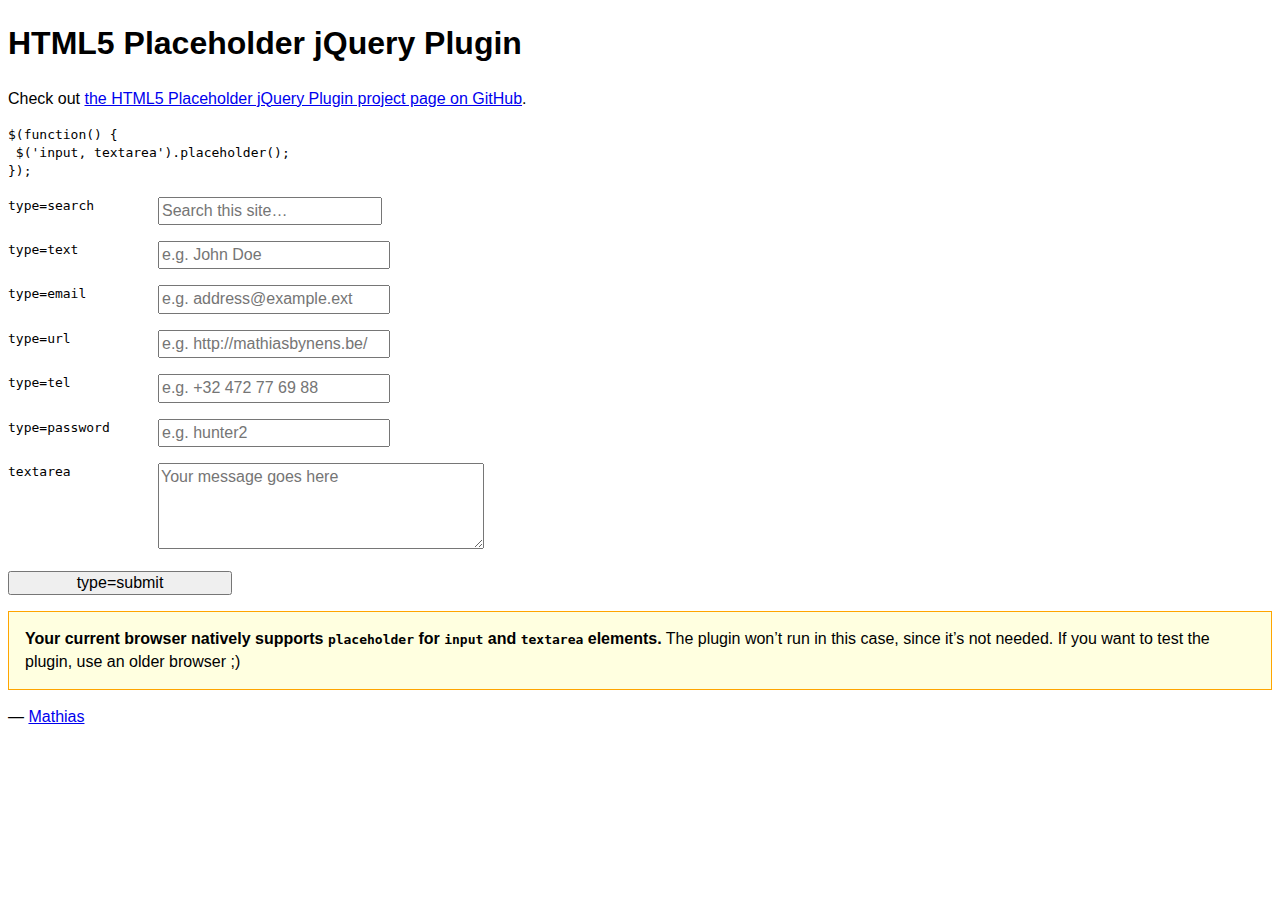
<file: wp-content/plugins/the-events-calendar/vendor/jquery-placeholder/demo.html>
<!DOCTYPE html>
<!-- If you’re looking for the online demo, it’s here: http://mathiasbynens.be/demo/placeholder -->
<html lang="en">
 <head>
  <meta charset="utf-8">
  <title>HTML5 placeholder jQuery Plugin</title>
  <style>
   body, input, textarea { font: 1em/1.4 Helvetica, Arial; }
   label code { cursor: pointer; float: left; width: 150px; }
   input { width: 14em; }
   textarea { height: 5em; width: 20em; }
   .placeholder { color: #aaa; }
   .note { border: 1px solid orange; padding: 1em; background: #ffffe0; }
    /* #p { background: lime; } */
  </style>
 </head>
 <body>
  <h1>HTML5 Placeholder jQuery Plugin</h1>
  <p>Check out <a href="https://github.com/mathiasbynens/Placeholder-jQuery-Plugin">the HTML5 Placeholder jQuery Plugin project page on GitHub</a>.</p>
  <pre><code>$(function() {<br> $('input, textarea').placeholder();<br>});</code></pre>
  <form>
   <p><label><code>type=search</code> <input type="search" name="search" placeholder="Search this site…"></label></p>
   <p><label><code>type=text</code> <input type="text" name="name" placeholder="e.g. John Doe"></label></p>
   <p><label><code>type=email</code> <input type="email" name="email" placeholder="e.g. address@example.ext"></label></p>
   <p><label><code>type=url</code> <input type="url" name="url" placeholder="e.g. http://mathiasbynens.be/"></label></p>
   <p><label><code>type=tel</code> <input type="tel" name="tel" placeholder="e.g. +32 472 77 69 88"></label></p>
   <p><label for="p"><code>type=password</code> </label><input type="password" name="password" placeholder="e.g. hunter2" id="p"></p>
   <p><label><code>textarea</code> <textarea name="message" placeholder="Your message goes here"></textarea></label></p>
   <p><input type="submit" value="type=submit"></p>
  </form>
  <p>— <a href="http://mathiasbynens.be/" title="Mathias Bynens, front-end developer">Mathias</a></p>
  <script src="http://ajax.googleapis.com/ajax/libs/jquery/1.7.2/jquery.js"></script>
  <script src="jquery.placeholder.js"></script>
  <script>
   // To test the @id toggling on password inputs in browsers that don’t support changing an input’s @type dynamically (e.g. Firefox 3.6 or IE), uncomment this:
   // $.fn.hide = function() { return this; }
   // Then uncomment the last rule in the <style> element (in the <head>).
   $(function() {
    // Invoke the plugin
    $('input, textarea').placeholder();
    // That’s it, really.
    // Now display a message if the browser supports placeholder natively
    var html;
    if ($.fn.placeholder.input && $.fn.placeholder.textarea) {
     html = '<strong>Your current browser natively supports <code>placeholder</code> for <code>input</code> and <code>textarea</code> elements.</strong> The plugin won’t run in this case, since it’s not needed. If you want to test the plugin, use an older browser ;)';
    } else if ($.fn.placeholder.input) {
     html = '<strong>Your current browser natively supports <code>placeholder</code> for <code>input</code> elements, but not for <code>textarea</code> elements.</strong> The plugin will only do its thang on the <code>textarea</code>s.';
    }
    if (html) {
     $('<p class="note">' + html + '</p>').insertAfter('form');
    }
   });
  </script>
 </body>
</html>
</file>
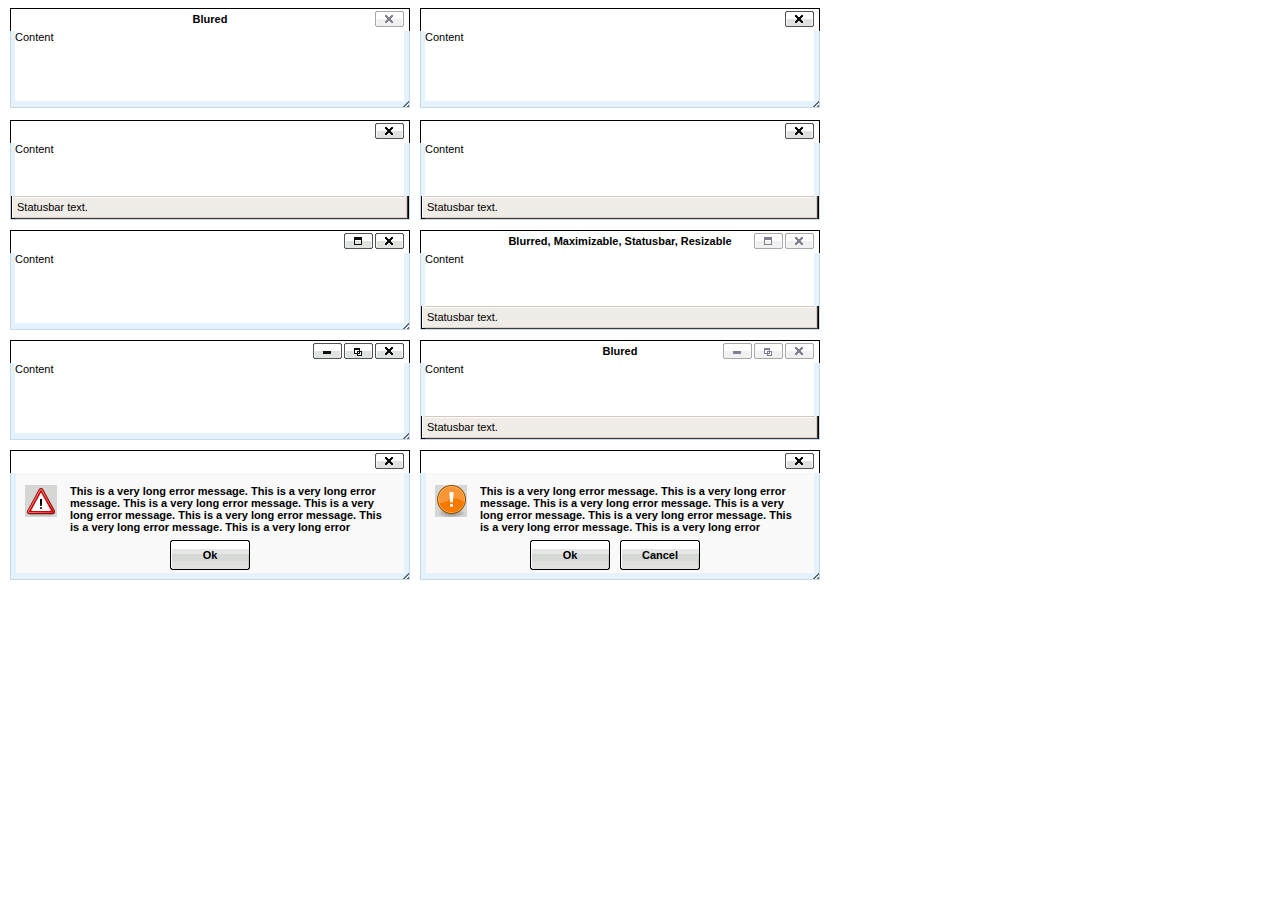
<file: wp-includes/js/tinymce/plugins/inlinepopups/template.htm>
<!-- <!DOCTYPE html PUBLIC "-//W3C//DTD XHTML 1.0 Strict//EN" "http://www.w3.org/TR/xhtml1/DTD/xhtml1-strict.dtd"> -->
<html xmlns="http://www.w3.org/1999/xhtml">
<head>
<title>Template for dialogs</title>
<link rel="stylesheet" type="text/css" href="skins/clearlooks2/window.css?ver=359-20131010" />
</head>
<body>

<div class="mceEditor">
	<div class="clearlooks2" style="width:400px; height:100px; left:10px;">
		<div class="mceWrapper">
			<div class="mceTop">
				<div class="mceLeft"></div>
				<div class="mceCenter"></div>
				<div class="mceRight"></div>
				<span>Blured</span>
			</div>

			<div class="mceMiddle">
				<div class="mceLeft"></div>
				<span>Content</span>
				<div class="mceRight"></div>
			</div>

			<div class="mceBottom">
				<div class="mceLeft"></div>
				<div class="mceCenter"></div>
				<div class="mceRight"></div>
				<span>Statusbar text.</span>
			</div>

			<a class="mceMove" href="#"></a>
			<a class="mceMin" href="#"></a>
			<a class="mceMax" href="#"></a>
			<a class="mceMed" href="#"></a>
			<a class="mceClose" href="#"></a>
			<a class="mceResize mceResizeN" href="#"></a>
			<a class="mceResize mceResizeS" href="#"></a>
			<a class="mceResize mceResizeW" href="#"></a>
			<a class="mceResize mceResizeE" href="#"></a>
			<a class="mceResize mceResizeNW" href="#"></a>
			<a class="mceResize mceResizeNE" href="#"></a>
			<a class="mceResize mceResizeSW" href="#"></a>
			<a class="mceResize mceResizeSE" href="#"></a>
		</div>
	</div>

	<div class="clearlooks2" style="width:400px; height:100px; left:420px;">
		<div class="mceWrapper mceMovable mceFocus">
			<div class="mceTop">
				<div class="mceLeft"></div>
				<div class="mceCenter"></div>
				<div class="mceRight"></div>
				<span>Focused</span>
			</div>

			<div class="mceMiddle">
				<div class="mceLeft"></div>
				<span>Content</span>
				<div class="mceRight"></div>
			</div>

			<div class="mceBottom">
				<div class="mceLeft"></div>
				<div class="mceCenter"></div>
				<div class="mceRight"></div>
				<span>Statusbar text.</span>
			</div>

			<a class="mceMove" href="#"></a>
			<a class="mceMin" href="#"></a>
			<a class="mceMax" href="#"></a>
			<a class="mceMed" href="#"></a>
			<a class="mceClose" href="#"></a>
			<a class="mceResize mceResizeN" href="#"></a>
			<a class="mceResize mceResizeS" href="#"></a>
			<a class="mceResize mceResizeW" href="#"></a>
			<a class="mceResize mceResizeE" href="#"></a>
			<a class="mceResize mceResizeNW" href="#"></a>
			<a class="mceResize mceResizeNE" href="#"></a>
			<a class="mceResize mceResizeSW" href="#"></a>
			<a class="mceResize mceResizeSE" href="#"></a>
		</div>
	</div>

	<div class="clearlooks2" style="width:400px; height:100px; left:10px; top:120px;">
		<div class="mceWrapper mceMovable mceFocus mceStatusbar">
			<div class="mceTop">
				<div class="mceLeft"></div>
				<div class="mceCenter"></div>
				<div class="mceRight"></div>
				<span>Statusbar</span>
			</div>

			<div class="mceMiddle">
				<div class="mceLeft"></div>
				<span>Content</span>
				<div class="mceRight"></div>
			</div>

			<div class="mceBottom">
				<div class="mceLeft"></div>
				<div class="mceCenter"></div>
				<div class="mceRight"></div>
				<span>Statusbar text.</span>
			</div>

			<a class="mceMove" href="#"></a>
			<a class="mceMin" href="#"></a>
			<a class="mceMax" href="#"></a>
			<a class="mceMed" href="#"></a>
			<a class="mceClose" href="#"></a>
			<a class="mceResize mceResizeN" href="#"></a>
			<a class="mceResize mceResizeS" href="#"></a>
			<a class="mceResize mceResizeW" href="#"></a>
			<a class="mceResize mceResizeE" href="#"></a>
			<a class="mceResize mceResizeNW" href="#"></a>
			<a class="mceResize mceResizeNE" href="#"></a>
			<a class="mceResize mceResizeSW" href="#"></a>
			<a class="mceResize mceResizeSE" href="#"></a>
		</div>
	</div>

	<div class="clearlooks2" style="width:400px; height:100px; left:420px; top:120px;">
		<div class="mceWrapper mceMovable mceFocus mceStatusbar mceResizable">
			<div class="mceTop">
				<div class="mceLeft"></div>
				<div class="mceCenter"></div>
				<div class="mceRight"></div>
				<span>Statusbar, Resizable</span>
			</div>

			<div class="mceMiddle">
				<div class="mceLeft"></div>
				<span>Content</span>
				<div class="mceRight"></div>
			</div>

			<div class="mceBottom">
				<div class="mceLeft"></div>
				<div class="mceCenter"></div>
				<div class="mceRight"></div>
				<span>Statusbar text.</span>
			</div>

			<a class="mceMove" href="#"></a>
			<a class="mceMin" href="#"></a>
			<a class="mceMax" href="#"></a>
			<a class="mceMed" href="#"></a>
			<a class="mceClose" href="#"></a>
			<a class="mceResize mceResizeN" href="#"></a>
			<a class="mceResize mceResizeS" href="#"></a>
			<a class="mceResize mceResizeW" href="#"></a>
			<a class="mceResize mceResizeE" href="#"></a>
			<a class="mceResize mceResizeNW" href="#"></a>
			<a class="mceResize mceResizeNE" href="#"></a>
			<a class="mceResize mceResizeSW" href="#"></a>
			<a class="mceResize mceResizeSE" href="#"></a>
		</div>
	</div>

	<div class="clearlooks2" style="width:400px; height:100px; left:10px; top:230px;">
		<div class="mceWrapper mceMovable mceFocus mceResizable mceMaximizable">
			<div class="mceTop">
				<div class="mceLeft"></div>
				<div class="mceCenter"></div>
				<div class="mceRight"></div>
				<span>Resizable, Maximizable</span>
			</div>

			<div class="mceMiddle">
				<div class="mceLeft"></div>
				<span>Content</span>
				<div class="mceRight"></div>
			</div>

			<div class="mceBottom">
				<div class="mceLeft"></div>
				<div class="mceCenter"></div>
				<div class="mceRight"></div>
				<span>Statusbar text.</span>
			</div>

			<a class="mceMove" href="#"></a>
			<a class="mceMin" href="#"></a>
			<a class="mceMax" href="#"></a>
			<a class="mceMed" href="#"></a>
			<a class="mceClose" href="#"></a>
			<a class="mceResize mceResizeN" href="#"></a>
			<a class="mceResize mceResizeS" href="#"></a>
			<a class="mceResize mceResizeW" href="#"></a>
			<a class="mceResize mceResizeE" href="#"></a>
			<a class="mceResize mceResizeNW" href="#"></a>
			<a class="mceResize mceResizeNE" href="#"></a>
			<a class="mceResize mceResizeSW" href="#"></a>
			<a class="mceResize mceResizeSE" href="#"></a>
		</div>
	</div>

	<div class="clearlooks2" style="width:400px; height:100px; left:420px; top:230px;">
		<div class="mceWrapper mceMovable mceStatusbar mceResizable mceMaximizable">
			<div class="mceTop">
				<div class="mceLeft"></div>
				<div class="mceCenter"></div>
				<div class="mceRight"></div>
				<span>Blurred, Maximizable, Statusbar, Resizable</span>
			</div>

			<div class="mceMiddle">
				<div class="mceLeft"></div>
				<span>Content</span>
				<div class="mceRight"></div>
			</div>

			<div class="mceBottom">
				<div class="mceLeft"></div>
				<div class="mceCenter"></div>
				<div class="mceRight"></div>
				<span>Statusbar text.</span>
			</div>

			<a class="mceMove" href="#"></a>
			<a class="mceMin" href="#"></a>
			<a class="mceMax" href="#"></a>
			<a class="mceMed" href="#"></a>
			<a class="mceClose" href="#"></a>
			<a class="mceResize mceResizeN" href="#"></a>
			<a class="mceResize mceResizeS" href="#"></a>
			<a class="mceResize mceResizeW" href="#"></a>
			<a class="mceResize mceResizeE" href="#"></a>
			<a class="mceResize mceResizeNW" href="#"></a>
			<a class="mceResize mceResizeNE" href="#"></a>
			<a class="mceResize mceResizeSW" href="#"></a>
			<a class="mceResize mceResizeSE" href="#"></a>
		</div>
	</div>

	<div class="clearlooks2" style="width:400px; height:100px; left:10px; top:340px;">
		<div class="mceWrapper mceMovable mceFocus mceResizable mceMaximized mceMinimizable mceMaximizable">
			<div class="mceTop">
				<div class="mceLeft"></div>
				<div class="mceCenter"></div>
				<div class="mceRight"></div>
				<span>Maximized, Maximizable, Minimizable</span>
			</div>

			<div class="mceMiddle">
				<div class="mceLeft"></div>
				<span>Content</span>
				<div class="mceRight"></div>
			</div>

			<div class="mceBottom">
				<div class="mceLeft"></div>
				<div class="mceCenter"></div>
				<div class="mceRight"></div>
				<span>Statusbar text.</span>
			</div>

			<a class="mceMove" href="#"></a>
			<a class="mceMin" href="#"></a>
			<a class="mceMax" href="#"></a>
			<a class="mceMed" href="#"></a>
			<a class="mceClose" href="#"></a>
			<a class="mceResize mceResizeN" href="#"></a>
			<a class="mceResize mceResizeS" href="#"></a>
			<a class="mceResize mceResizeW" href="#"></a>
			<a class="mceResize mceResizeE" href="#"></a>
			<a class="mceResize mceResizeNW" href="#"></a>
			<a class="mceResize mceResizeNE" href="#"></a>
			<a class="mceResize mceResizeSW" href="#"></a>
			<a class="mceResize mceResizeSE" href="#"></a>
		</div>
	</div>

	<div class="clearlooks2" style="width:400px; height:100px; left:420px; top:340px;">
		<div class="mceWrapper mceMovable mceStatusbar mceResizable mceMaximized mceMinimizable mceMaximizable">
			<div class="mceTop">
				<div class="mceLeft"></div>
				<div class="mceCenter"></div>
				<div class="mceRight"></div>
				<span>Blured</span>
			</div>

			<div class="mceMiddle">
				<div class="mceLeft"></div>
				<span>Content</span>
				<div class="mceRight"></div>
			</div>

			<div class="mceBottom">
				<div class="mceLeft"></div>
				<div class="mceCenter"></div>
				<div class="mceRight"></div>
				<span>Statusbar text.</span>
			</div>

			<a class="mceMove" href="#"></a>
			<a class="mceMin" href="#"></a>
			<a class="mceMax" href="#"></a>
			<a class="mceMed" href="#"></a>
			<a class="mceClose" href="#"></a>
			<a class="mceResize mceResizeN" href="#"></a>
			<a class="mceResize mceResizeS" href="#"></a>
			<a class="mceResize mceResizeW" href="#"></a>
			<a class="mceResize mceResizeE" href="#"></a>
			<a class="mceResize mceResizeNW" href="#"></a>
			<a class="mceResize mceResizeNE" href="#"></a>
			<a class="mceResize mceResizeSW" href="#"></a>
			<a class="mceResize mceResizeSE" href="#"></a>
		</div>
	</div>

	<div class="clearlooks2" style="width:400px; height:130px; left:10px; top:450px;">
		<div class="mceWrapper mceMovable mceFocus mceModal mceAlert">
			<div class="mceTop">
				<div class="mceLeft"></div>
				<div class="mceCenter"></div>
				<div class="mceRight"></div>
				<span>Alert</span>
			</div>

			<div class="mceMiddle">
				<div class="mceLeft"></div>
				<span>
					This is a very long error message. This is a very long error message.
					This is a very long error message. This is a very long error message.
					This is a very long error message. This is a very long error message.
					This is a very long error message. This is a very long error message.
					This is a very long error message. This is a very long error message.
					This is a very long error message. This is a very long error message.
				</span>
				<div class="mceRight"></div>
				<div class="mceIcon"></div>
			</div>

			<div class="mceBottom">
				<div class="mceLeft"></div>
				<div class="mceCenter"></div>
				<div class="mceRight"></div>
			</div>

			<a class="mceMove" href="#"></a>
			<a class="mceButton mceOk" href="#">Ok</a>
			<a class="mceClose" href="#"></a>
		</div>
	</div>

	<div class="clearlooks2" style="width:400px; height:130px; left:420px; top:450px;">
		<div class="mceWrapper mceMovable mceFocus mceModal mceConfirm">
			<div class="mceTop">
				<div class="mceLeft"></div>
				<div class="mceCenter"></div>
				<div class="mceRight"></div>
				<span>Confirm</span>
			</div>

			<div class="mceMiddle">
				<div class="mceLeft"></div>
				<span>
					This is a very long error message. This is a very long error message.
					This is a very long error message. This is a very long error message.
					This is a very long error message. This is a very long error message.
					This is a very long error message. This is a very long error message.
					This is a very long error message. This is a very long error message.
					This is a very long error message. This is a very long error message.
					</span>
				<div class="mceRight"></div>
				<div class="mceIcon"></div>
			</div>

			<div class="mceBottom">
				<div class="mceLeft"></div>
				<div class="mceCenter"></div>
				<div class="mceRight"></div>
			</div>

			<a class="mceMove" href="#"></a>
			<a class="mceButton mceOk" href="#">Ok</a>
			<a class="mceButton mceCancel" href="#">Cancel</a>
			<a class="mceClose" href="#"></a>
		</div>
	</div>
</div>

</body>
</html>
</file>
<file: wp-admin/css/install.css>
html {
	background: #eee;
	margin: 0 20px;
}

body {
	background: #fff;
	color: #555;
	font-family: "Open Sans", sans-serif;
	margin: 140px auto 25px;
	padding: 20px 20px 10px 20px;
	max-width: 700px;
	-webkit-font-smoothing: subpixel-antialiased;
	-webkit-box-shadow: 0 1px 3px rgba(0,0,0,0.13);
	box-shadow: 0 1px 3px rgba(0,0,0,0.13);
}

a {
	color: #0074a2;
	text-decoration: none;
}

a:hover {
	color: #2ea2cc;
}

h1 {
	border-bottom: 1px solid #dedede;
	clear: both;
	color: #666;
	font-size: 24px;
	margin: 30px 0;
	padding: 0;
	padding-bottom: 7px;
	font-weight: normal;
}

h2 {
	font-size: 16px;
}

p, li, dd, dt {
	padding-bottom: 2px;
	font-size: 14px;
	line-height: 1.5;
}

code, .code {
	font-family: Consolas, Monaco, monospace;
}

ul, ol, dl {
	padding: 5px 5px 5px 22px;
}

a img {
	border:0
}
abbr {
	border: 0;
	font-variant: normal;
}
#logo {
	margin: 6px 0 14px 0;
	border-bottom: none;
	text-align:center
}
#logo a {
	background-image: url('../images/w-logo-blue.png?ver=20131202');
	background-image: none, url('../images/wordpress-logo.svg?ver=20131107');
	background-size: 80px 80px;
	background-position: center top;
	background-repeat: no-repeat;
	color: #999;
	height: 80px;
	font-size: 20px;
	font-weight: normal;
	line-height: 1.3em;
	margin: -130px auto 25px;
	padding: 0;
	text-decoration: none;
	width: 80px;
	text-indent: -9999px;
	outline: none;
	overflow: hidden;
	display: block;
}
.step {
	margin: 20px 0 15px;
}
.step, th {
	text-align: left;
	padding: 0;
}
.step .button-large {
	font-size: 14px;
}
textarea {
	border: 1px solid #dfdfdf;
	font-family: "Open Sans", sans-serif;
	width: 100%;
	-moz-box-sizing: border-box;
	-webkit-box-sizing: border-box;
	-ms-box-sizing: border-box; /* ie8 only */
	box-sizing: border-box;
}

.form-table {
	border-collapse: collapse;
	margin-top: 1em;
	width: 100%;
}

.form-table td {
	margin-bottom: 9px;
	padding: 10px 20px 10px 0;
	border-bottom: 8px solid #fff;
	font-size: 14px;
	vertical-align: top
}

.form-table th {
	font-size: 14px;
	text-align: left;
	padding: 16px 20px 10px 0;
	width: 140px;
	vertical-align: top;
}

.form-table code {
	line-height: 18px;
	font-size: 14px;
}

.form-table p {
	margin: 4px 0 0 0;
	font-size: 11px;
}

.form-table input {
	line-height: 20px;
	font-size: 15px;
	padding: 3px 5px;
	border: 1px solid #ddd;
	box-shadow: inset 0 1px 2px rgba(0,0,0,0.07);
}

input,
submit {
	font-family: "Open Sans", sans-serif;
}

.form-table input[type=text],
.form-table input[type=password] {
	width: 206px;
}

.form-table th p {
	font-weight: normal;
}

.form-table.install-success td {
	vertical-align: middle;
	padding: 16px 20px 10px 0;
}

.form-table.install-success td p {
	margin: 0;
	font-size: 14px;
}

.form-table.install-success td code {
	margin: 0;
	font-size: 18px;
}

#error-page {
	margin-top: 50px;
}

#error-page p {
	font-size: 14px;
	line-height: 18px;
	margin: 25px 0 20px;
}

#error-page code, .code {
	font-family: Consolas, Monaco, monospace;
}

#pass-strength-result {
	background-color: #eee;
	border-color: #ddd !important;
	border-style: solid;
	border-width: 1px;
	margin: 5px 5px 5px 0;
	padding: 5px;
	text-align: center;
	width: 200px;
	display: none;
}

#pass-strength-result.bad {
	background-color: #ffb78c;
	border-color: #ff853c !important;
}

#pass-strength-result.good {
	background-color: #ffec8b;
	border-color: #ffcc00 !important;
}

#pass-strength-result.short {
	background-color: #ffa0a0;
	border-color: #f04040 !important;
}

#pass-strength-result.strong {
	background-color: #c3ff88;
	border-color: #8dff1c !important;
}

.message {
	border: 1px solid #c00;
	padding: 0.5em 0.7em;
	margin: 5px 0 15px;
	background-color: #ffebe8;
}

/* @noflip */
#dbname,
#uname,
#pwd,
#dbhost,
#prefix,
#user_login,
#admin_email,
#pass1,
#pass2 {
	direction: ltr;
}


/* localization */
body.rtl,
.rtl textarea,
.rtl input,
.rtl submit {
	font-family: Tahoma, sans-serif;
}

:lang(he-il) body.rtl,
:lang(he-il) .rtl textarea,
:lang(he-il) .rtl input,
:lang(he-il) .rtl submit {
	font-family: Arial, sans-serif;
}

@media only screen and (max-width: 799px) {
	body {
		margin-top: 115px;
	}
	#logo a {
		margin: -125px auto 30px;
	}
}

@media screen and ( max-width: 782px ) {

	.form-table {
		margin-top: 0;
	}

	.form-table th,
	.form-table td {
		display: block;
		width: auto;
		vertical-align: middle;
	}

	.form-table th {
		padding: 20px 0 0;
	}

	.form-table td {
		padding: 5px 0;
		border: 0;
		margin: 0;
	}

	textarea,
	input {
		font-size: 16px;
	}

	.form-table td input[type="text"],
	.form-table td input[type="password"],
	.form-table td select,
	.form-table td textarea,
	.form-table span.description {
		width: 100%;
		font-size: 16px;
		line-height: 1.5;
		padding: 7px 10px;
		display: block;
		max-width: none;
		box-sizing: border-box;
		-moz-box-sizing: border-box;
	}

}
</file>
<file: wp-content/themes/twentyfourteen/genericons/genericons.css>
/**

	Genericons Helper CSS

*/


/**
 * The font was graciously generated by Font Squirrel (http://www.fontsquirrel.com). We love those guys.
 */

@font-face {
    font-family: 'Genericons';
    src: url('font/genericons-regular-webfont.eot');
}

@font-face {
    font-family: 'Genericons';
    src: url([data-uri]) format('woff'),
         url('font/genericons-regular-webfont.ttf') format('truetype'),
         url('font/genericons-regular-webfont.svg#genericonsregular') format('svg');
    font-weight: normal;
    font-style: normal;
}


/**
 * All Genericons
 */

.genericon {
	display: inline-block;
	width: 16px;
	height: 16px;
	-webkit-font-smoothing: antialiased;
	font-size: 16px;
	line-height: 1;
	font-family: 'Genericons';
	text-decoration: inherit;
	font-weight: normal;
	font-style: normal;
	vertical-align: top;
}

/**
 * IE7 and IE6 hacks
 */

.genericon {
	*overflow: auto;
	*zoom: 1;
	*display: inline;
}

/**
 * Individual icons
 */

/* Post formats */
.genericon-standard:before {        content: '\f100'; }
.genericon-aside:before {           content: '\f101'; }
.genericon-image:before {           content: '\f102'; }
.genericon-gallery:before {         content: '\f103'; }
.genericon-video:before {           content: '\f104'; }
.genericon-status:before {          content: '\f105'; }
.genericon-quote:before {           content: '\f106'; }
.genericon-link:before {            content: '\f107'; }
.genericon-chat:before {            content: '\f108'; }
.genericon-audio:before {           content: '\f109'; }

/* Social icons */
.genericon-github:before {          content: '\f200'; }
.genericon-dribbble:before {        content: '\f201'; }
.genericon-twitter:before {         content: '\f202'; }
.genericon-facebook:before {        content: '\f203'; }
.genericon-facebook-alt:before {    content: '\f204'; }
.genericon-wordpress:before {       content: '\f205'; }
.genericon-googleplus:before {      content: '\f206'; }
.genericon-linkedin:before {        content: '\f207'; }
.genericon-linkedin-alt:before {    content: '\f208'; }
.genericon-pinterest:before {       content: '\f209'; }
.genericon-pinterest-alt:before {   content: '\f210'; }
.genericon-flickr:before {          content: '\f211'; }
.genericon-vimeo:before {           content: '\f212'; }
.genericon-youtube:before {         content: '\f213'; }
.genericon-tumblr:before {          content: '\f214'; }
.genericon-instagram:before {       content: '\f215'; }
.genericon-codepen:before {         content: '\f216'; }
.genericon-polldaddy:before {       content: '\f217'; }
.genericon-googleplus-alt:before {  content: '\f218'; }
.genericon-path:before {            content: '\f219'; }
.genericon-skype:before {           content: '\f220'; }
.genericon-digg:before {            content: '\f221'; }
.genericon-reddit:before {          content: '\f222'; }
.genericon-stumbleupon:before {     content: '\f223'; }
.genericon-pocket:before {          content: '\f224'; }

/* Meta icons */
.genericon-comment:before {         content: '\f300'; }
.genericon-category:before {        content: '\f301'; }
.genericon-tag:before {             content: '\f302'; }
.genericon-time:before {            content: '\f303'; }
.genericon-user:before {            content: '\f304'; }
.genericon-day:before {             content: '\f305'; }
.genericon-week:before {            content: '\f306'; }
.genericon-month:before {           content: '\f307'; }
.genericon-pinned:before {          content: '\f308'; }

/* Other icons */
.genericon-search:before {          content: '\f400'; }
.genericon-unzoom:before {          content: '\f401'; }
.genericon-zoom:before {            content: '\f402'; }
.genericon-show:before {            content: '\f403'; }
.genericon-hide:before {            content: '\f404'; }
.genericon-close:before {           content: '\f405'; }
.genericon-close-alt:before {       content: '\f406'; }
.genericon-trash:before {           content: '\f407'; }
.genericon-star:before {            content: '\f408'; }
.genericon-home:before {            content: '\f409'; }
.genericon-mail:before {            content: '\f410'; }
.genericon-edit:before {            content: '\f411'; }
.genericon-reply:before {           content: '\f412'; }
.genericon-feed:before {            content: '\f413'; }
.genericon-warning:before {         content: '\f414'; }
.genericon-share:before {           content: '\f415'; }
.genericon-attachment:before {      content: '\f416'; }
.genericon-location:before {        content: '\f417'; }
.genericon-checkmark:before {       content: '\f418'; }
.genericon-menu:before {            content: '\f419'; }
.genericon-refresh:before {         content: '\f420'; }
.genericon-minimize:before {        content: '\f421'; }
.genericon-maximize:before {        content: '\f422'; }
.genericon-404:before {             content: '\f423'; }
.genericon-spam:before {            content: '\f424'; }
.genericon-summary:before {         content: '\f425'; }
.genericon-cloud:before {           content: '\f426'; }
.genericon-key:before {             content: '\f427'; }
.genericon-dot:before {             content: '\f428'; }
.genericon-next:before {            content: '\f429'; }
.genericon-previous:before {        content: '\f430'; }
.genericon-expand:before {          content: '\f431'; }
.genericon-collapse:before {        content: '\f432'; }
.genericon-dropdown:before {        content: '\f433'; }
.genericon-dropdown-left:before {   content: '\f434'; }
.genericon-top:before {             content: '\f435'; }
.genericon-draggable:before {       content: '\f436'; }
.genericon-phone:before {           content: '\f437'; }
.genericon-send-to-phone:before {   content: '\f438'; }
.genericon-plugin:before {          content: '\f439'; }
.genericon-cloud-download:before {  content: '\f440'; }
.genericon-cloud-upload:before {    content: '\f441'; }
.genericon-external:before {        content: '\f442'; }
.genericon-document:before {        content: '\f443'; }
.genericon-book:before {            content: '\f444'; }
.genericon-cog:before {             content: '\f445'; }
.genericon-unapprove:before {       content: '\f446'; }
.genericon-cart:before {            content: '\f447'; }
.genericon-pause:before {           content: '\f448'; }
.genericon-stop:before {            content: '\f449'; }
.genericon-skip-back:before {       content: '\f450'; }
.genericon-skip-ahead:before {      content: '\f451'; }
.genericon-play:before {            content: '\f452'; }
.genericon-tablet:before {          content: '\f453'; }
.genericon-send-to-tablet:before {  content: '\f454'; }
.genericon-info:before {            content: '\f455'; }
.genericon-notice:before {          content: '\f456'; }
.genericon-help:before {            content: '\f457'; }
.genericon-fastforward:before {     content: '\f458'; }
.genericon-rewind:before {          content: '\f459'; }
.genericon-portfolio:before {       content: '\f460'; }
.genericon-heart:before {           content: '\f461'; }
.genericon-code:before {            content: '\f462'; }
.genericon-subscribe:before {       content: '\f463'; }
.genericon-unsubscribe:before {     content: '\f464'; }
.genericon-subscribed:before {      content: '\f465'; }
.genericon-reply-alt:before {       content: '\f466'; }
.genericon-reply-single:before {    content: '\f467'; }
.genericon-flag:before {            content: '\f468'; }
.genericon-print:before {           content: '\f469'; }
.genericon-lock:before {            content: '\f470'; }
.genericon-bold:before {            content: '\f471'; }
.genericon-italic:before {          content: '\f472'; }
.genericon-picture:before {         content: '\f473'; }

/* Generic shapes */
.genericon-uparrow:before {         content: '\f500'; }
.genericon-rightarrow:before {      content: '\f501'; }
.genericon-downarrow:before {       content: '\f502'; }
.genericon-leftarrow:before {       content: '\f503'; }
</file>
<file: wp-content/plugins/the-events-calendar/vendor/chosen/public/docsupport/style.css>
/* Reset */
html, body, div, span, object, iframe, h1, h2, h3, h4, h5, h6, p, blockquote, pre, abbr, address, cite, code, del, dfn, em, img, ins, kbd, q, samp, small, strong, sub, sup, var, b, i, dl, dt, dd, ol, ul, li, fieldset, form, label, legend, table, caption, tbody, tfoot, thead, tr, th, td, article, aside, canvas, details, figcaption, figure, footer, header, hgroup, menu, nav, section, summary, time, mark, audio, video { margin: 0; padding: 0; border: 0; font-size: 100%; font: inherit; vertical-align: baseline; }

article, aside, details, figcaption, figure, footer, header, hgroup, menu, nav, section { display: block; }

blockquote, q { quotes: none; }
blockquote:before, blockquote:after, q:before, q:after { content: ""; content: none; }
ins { background-color: #ff9; color: #000; text-decoration: none; } 
mark { background-color: #ff9; color: #000; font-style: italic; font-weight: bold; }
del { text-decoration: line-through; }
abbr[title], dfn[title] { border-bottom: 1px dotted; cursor: help; }
table { border-collapse: collapse; border-spacing: 0; }
hr { display: block; height: 1px; border: 0; border-top: 1px solid #ccc; margin: 1em 0; padding: 0; }
input, select { vertical-align: middle; }

body { font:13px/1.231 sans-serif; *font-size:small; } /* Hack retained to preserve specificity */
select, input, textarea, button { font:99% sans-serif; }
pre, code, kbd, samp { font-family: monospace, sans-serif; }


body { background: #EEE; color: #444; line-height: 1.4em; }

header h1 { color: black; font-size: 2em; line-height: 1.1em; display: inline-block; height: 27px; margin: 20px 0 25px; }

div#content { background: white; border: 1px solid #ccc; border-width: 0 1px 1px; margin: 0 auto; padding: 40px 50px 40px; width: 738px; }

footer { color: #999; padding-top: 40px; font-size: 0.8em; text-align: center; }

body { font-family: sans-serif; font-size: 1em; }

p { margin: 0 0 .7em; max-width: 700px; }

h2 { border-bottom: 1px solid #ccc; font-size: 1.2em; margin: 3em 0 1em 0; font-weight: bold;}
h3 { font-weight: bold; }

h2.intro { border-bottom: none; font-size: 1em; font-weight: normal; margin-top:0; }

ul li { list-style: disc; margin-left: 1em; margin-bottom: 1.25em; }
ol li { margin-left: 1.25em; }
ol ul, ul ul { margin: .25em 0 0; }
ol ul li, ul ul li { list-style-type: circle; margin: 0 0 .25em 1em; }

li > p { margin-top: .25em; }

div.side-by-side { width: 100%; margin-bottom: 1em; }
div.side-by-side > div { float: left; width: 49%; }
div.side-by-side > div > em { margin-bottom: 10px; display: block; }

.faqs em { display: block; }

.clearfix:after {
  content: "\0020";
  display: block;
  height: 0;
  clear: both;
  overflow: hidden;
  visibility: hidden;
}

a { color: #F36C00; outline: none; text-decoration: none; }
a:hover { text-decoration: underline; }

ul.credits li { margin-bottom: .25em; }

strong { font-weight: bold; }

/* Tweak navbar brand link to be super sleek
-------------------------------------------------- */
.oss-bar {
  top: 0;
  right: 20px;
  position: fixed;
  z-index: 1030;
}
.oss-bar ul {
  float: right;
  margin: 0;
  list-style: none;
}
.oss-bar ul li {
  list-style: none;
  float: left;
  line-height: 0;
  margin: 0;
}
.oss-bar ul li a {
   -moz-box-sizing:    border-box;
  -webkit-box-sizing: border-box;
  -ms-box-sizing:     border-box;
   box-sizing:        border-box;
  border: 0;
  margin-top: -10px;
  display: block;
  height: 58px;  
  background: #F36C00 url(oss-credit.png) no-repeat 20px 22px;
  padding: 22px 20px 12px 20px;
  text-indent: 120%; /* stupid padding */
  white-space: nowrap;
  overflow: hidden;
  -webkit-transition: all 0.10s ease-in-out;
  -moz-transition: all 0.10s ease-in-out;
  transition: all 0.15s ease-in-out;
}
.oss-bar ul li a:hover {
  margin-top: 0px;
}
.oss-bar a.harvest {
  width: 196px;
  background-color: #F36C00;
  background-position: -142px 22px;
  padding-right: 22px; /* optical illusion */
}
.oss-bar a.fork {
  width: 162px;
  background-color: #333333;
}
</file>
<file: wp-includes/js/tinymce/plugins/inlinepopups/skins/clearlooks2/window.css>
/* Clearlooks 2 */

/* Reset */
.clearlooks2, .clearlooks2 div, .clearlooks2 span, .clearlooks2 a {vertical-align:baseline; text-align:left; position:absolute; border:0; padding:0; margin:0; background:transparent; font-family:Arial,Verdana; font-size:11px; color:#000; text-decoration:none; font-weight:normal; width:auto; height:auto; overflow:hidden; display:block}

/* General */
.clearlooks2 {position:absolute; direction:ltr}
.clearlooks2 .mceWrapper {position:static}
.mceEventBlocker {position:fixed; left:0; top:0; background:url(img/horizontal.gif) no-repeat 0 -75px; width:100%; height:100%}
.clearlooks2 .mcePlaceHolder {border:1px solid #000; background:#888; top:0; left:0; opacity:0.5; -ms-filter:'alpha(opacity=50)'; filter:alpha(opacity=50)}
.clearlooks2_modalBlocker {position:fixed; left:0; top:0; width:100%; height:100%; background:#FFF; opacity:0.6; -ms-filter:'alpha(opacity=60)'; filter:alpha(opacity=60); display:none}

/* Top */
.clearlooks2 .mceTop, 
.clearlooks2 .mceTop div {
	top:0; 
	width:100%; 
	height:23px
}
.clearlooks2 .mceTop .mceLeft {
	width:55%; 
	background-image: none;
	border-style: solid none none solid;
	border-width: 1px;
}
.clearlooks2 .mceTop .mceCenter {
}
.clearlooks2 .mceTop .mceRight {
	right:0; 
	width:55%; 
	height:23px; 
	background-image: none;
	border-style: solid solid none none;
	border-width: 1px;
}
.clearlooks2 .mceTop span {
	width:100%;
	font: 12px/20px bold "Lucida Grande","Lucida Sans Unicode",Tahoma,Verdana,sans-serif;
	text-align:center; 
	vertical-align:middle; 
	line-height:23px; 
	font-weight:bold;
}
.clearlooks2 .mceFocus .mceTop .mceLeft {
	background-image: none;
	border-style: solid none none solid;
	border-width: 1px;
}
.clearlooks2 .mceFocus .mceTop .mceCenter {
}
.clearlooks2 .mceFocus .mceTop .mceRight {
	background-image: none;
	border-style: solid solid none none;
	border-width: 1px;
}
.clearlooks2 .mceFocus .mceTop span {
color:#FFF
}

/* Middle */
.clearlooks2 .mceMiddle, .clearlooks2 .mceMiddle div {top:0}
.clearlooks2 .mceMiddle {width:100%; height:100%; clip:rect(23px auto auto auto)}
.clearlooks2 .mceMiddle .mceLeft {left:0; width:5px; height:100%; background:#E4F2FD;border-left:1px solid #c6d9e9}
.clearlooks2 .mceMiddle span {top:23px; left:5px; width:100%; height:100%; background:#FFF}
.clearlooks2 .mceMiddle .mceRight {right:0; width:5px; height:100%; background:#E4F2FD;border-right:1px solid #c6d9e9}

/* Bottom */
.clearlooks2 .mceBottom, .clearlooks2 .mceBottom div {height:6px}
.clearlooks2 .mceBottom {left:0; bottom:0; width:100%;background:#E4F2FD;border-bottom:1px solid #c6d9e9}
.clearlooks2 .mceBottom div {top:0}
.clearlooks2 .mceBottom .mceLeft {left:0; width:5px; background:#E4F2FD  ;border-left:1px solid #c6d9e9}
.clearlooks2 .mceBottom .mceCenter {left:5px; width:100%}
.clearlooks2 .mceBottom .mceRight {right:0; width:6px; background:#E4F2FD url(img/drag.gif) no-repeat;border-right:1px solid #c6d9e9}
.clearlooks2 .mceBottom span {display:none}
.clearlooks2 .mceStatusbar .mceBottom, .clearlooks2 .mceStatusbar .mceBottom div {height:23px}
.clearlooks2 .mceStatusbar .mceBottom .mceLeft {background:url(img/corners.gif) -29px 0}
.clearlooks2 .mceStatusbar .mceBottom .mceCenter {background:url(img/horizontal.gif) 0 -52px}
.clearlooks2 .mceStatusbar .mceBottom .mceRight {background:url(img/corners.gif) -24px 0}
.clearlooks2 .mceStatusbar .mceBottom span {display:block; left:7px; font-family:Arial, Verdana; font-size:11px; line-height:23px}

/* Actions */
.clearlooks2 a {width:29px; height:16px; top:3px;}
.clearlooks2 .mceClose {right:6px; background:url(img/buttons.gif) -87px 0}
.clearlooks2 .mceMin {display:none; right:68px; background:url(img/buttons.gif) 0 0}
.clearlooks2 .mceMed {display:none; right:37px; background:url(img/buttons.gif) -29px 0}
.clearlooks2 .mceMax {display:none; right:37px; background:url(img/buttons.gif) -58px 0}
.clearlooks2 .mceMove {display:none;width:100%;cursor:move;background:url(img/corners.gif) no-repeat -100px -100px}
.clearlooks2 .mceMovable .mceMove {display:block}
.clearlooks2 .mceFocus .mceClose {right:6px; background:url(img/buttons.gif) -87px -16px}
.clearlooks2 .mceFocus .mceMin {right:68px; background:url(img/buttons.gif) 0 -16px}
.clearlooks2 .mceFocus .mceMed {right:37px; background:url(img/buttons.gif) -29px -16px}
.clearlooks2 .mceFocus .mceMax {right:37px; background:url(img/buttons.gif) -58px -16px}
.clearlooks2 .mceFocus .mceClose:hover {right:6px; background:url(img/buttons.gif) -87px -32px}
.clearlooks2 .mceFocus .mceClose:hover {right:6px; background:url(img/buttons.gif) -87px -32px}
.clearlooks2 .mceFocus .mceMin:hover {right:68px; background:url(img/buttons.gif) 0 -32px}
.clearlooks2 .mceFocus .mceMed:hover {right:37px; background:url(img/buttons.gif) -29px -32px}
.clearlooks2 .mceFocus .mceMax:hover {right:37px; background:url(img/buttons.gif) -58px -32px}

/* Resize */
.clearlooks2 .mceResize {top:auto; left:auto; display:none; width:5px; height:5px; background:url(img/horizontal.gif) no-repeat 0 -75px}
.clearlooks2 .mceResizable .mceResize {display:block}
.clearlooks2 .mceResizable .mceMin, .clearlooks2 .mceMax {display:none}
.clearlooks2 .mceMinimizable .mceMin {display:block}
.clearlooks2 .mceMaximizable .mceMax {display:block}
.clearlooks2 .mceMaximized .mceMed {display:block}
.clearlooks2 .mceMaximized .mceMax {display:none}
.clearlooks2 a.mceResizeN {top:0; left:0; width:100%; cursor:n-resize}
.clearlooks2 a.mceResizeNW {top:0; left:0; cursor:nw-resize}
.clearlooks2 a.mceResizeNE {top:0; right:0; cursor:ne-resize}
.clearlooks2 a.mceResizeW {top:0; left:0; height:100%; cursor:w-resize;}
.clearlooks2 a.mceResizeE {top:0; right:0; height:100%; cursor:e-resize}
.clearlooks2 a.mceResizeS {bottom:0; left:0; width:100%; cursor:s-resize}
.clearlooks2 a.mceResizeSW {bottom:0; left:0; cursor:sw-resize}
.clearlooks2 a.mceResizeSE {bottom:0; right:0; cursor:se-resize}

/* Alert/Confirm */
.clearlooks2 .mceButton {font-weight:bold; bottom:10px; width:80px; height:30px; background:url(img/button.gif); line-height:30px; vertical-align:middle; text-align:center; outline:0}
.clearlooks2 .mceMiddle .mceIcon {left:15px; top:35px; width:32px; height:32px}
.clearlooks2 .mceAlert .mceMiddle span, .clearlooks2 .mceConfirm .mceMiddle span {background:transparent;left:60px; top:35px; width:320px; height:50px; font-weight:bold; overflow:auto; white-space:normal}
.clearlooks2 a:hover {font-weight:bold;}
.clearlooks2 .mceAlert .mceMiddle, .clearlooks2 .mceConfirm .mceMiddle {background:#F9F9F9}
.clearlooks2 .mceAlert .mceOk {left:50%; top:auto; margin-left: -40px}
.clearlooks2 .mceAlert .mceIcon {background:url(img/alert.gif)}
.clearlooks2 .mceConfirm .mceOk {left:50%; top:auto; margin-left: -90px}
.clearlooks2 .mceConfirm .mceCancel {left:50%; top:auto}
.clearlooks2 .mceConfirm .mceIcon {background:url(img/confirm.gif)}
</file>
